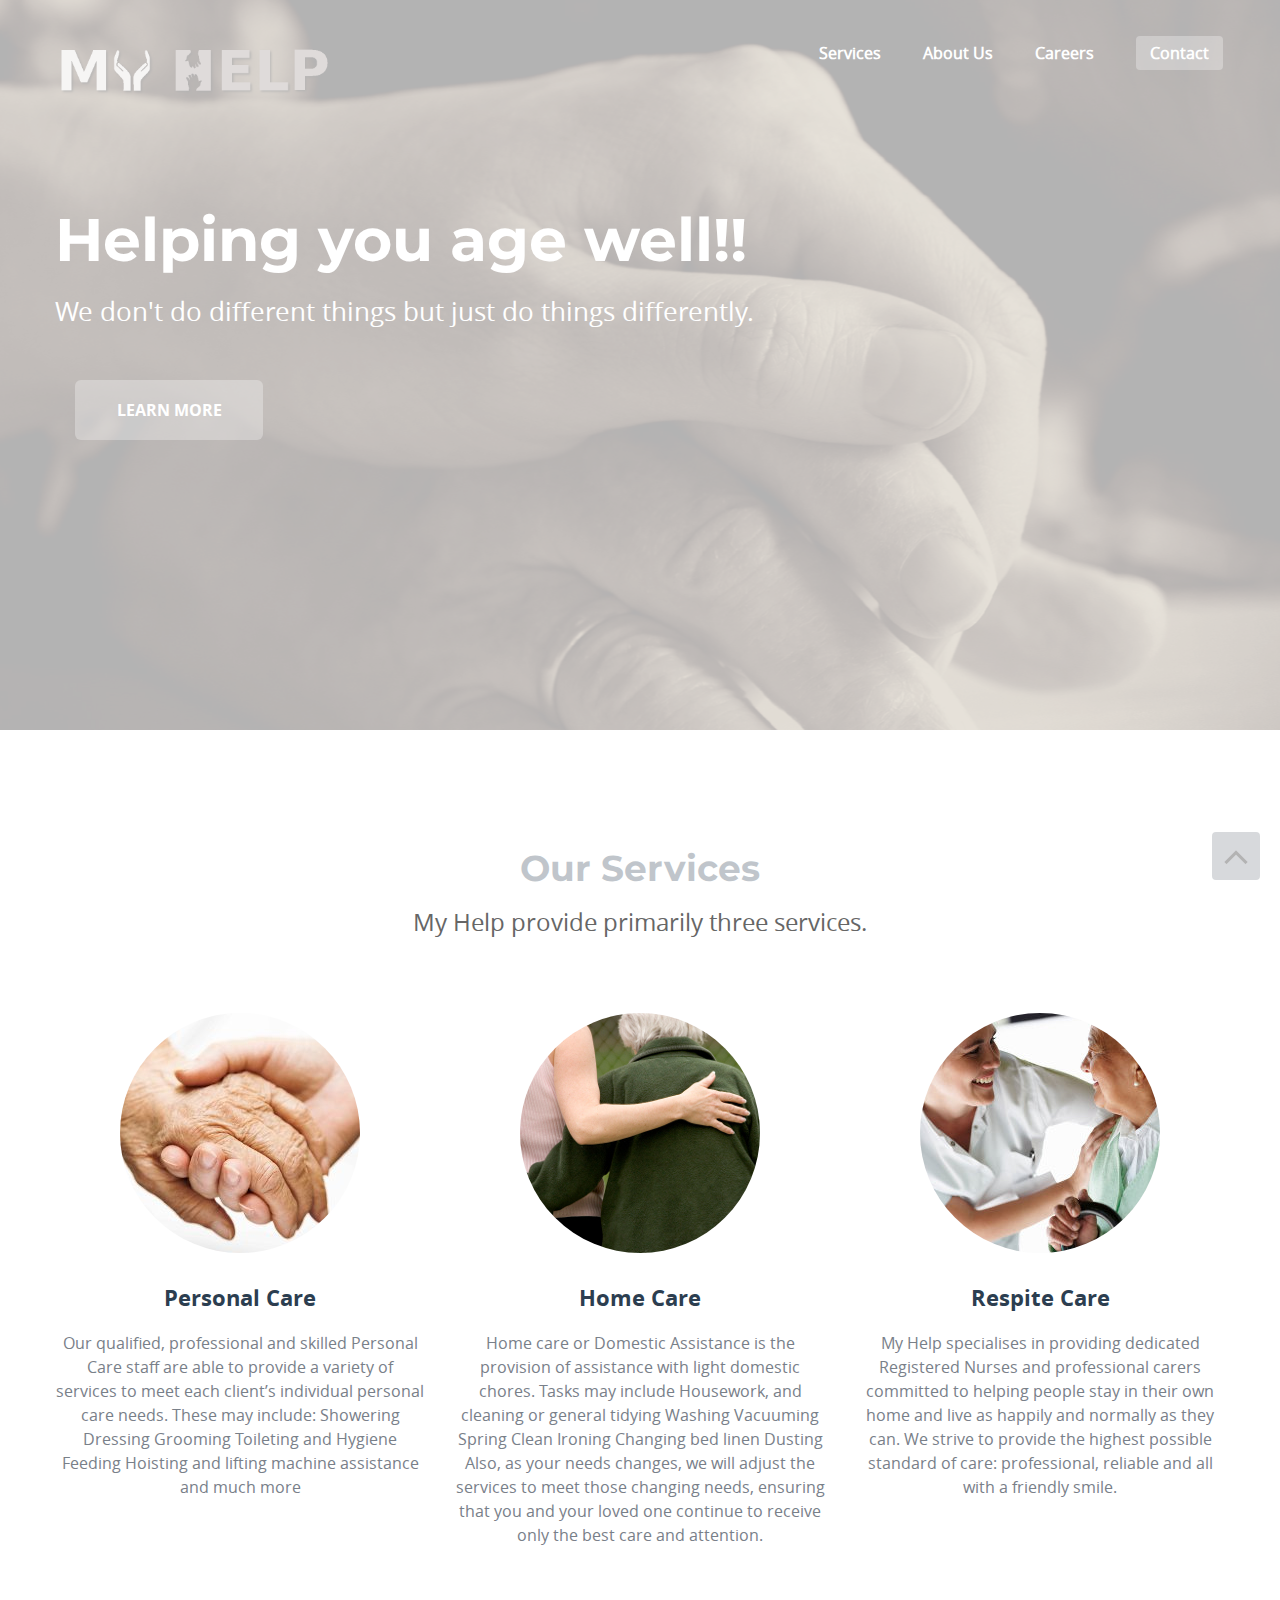
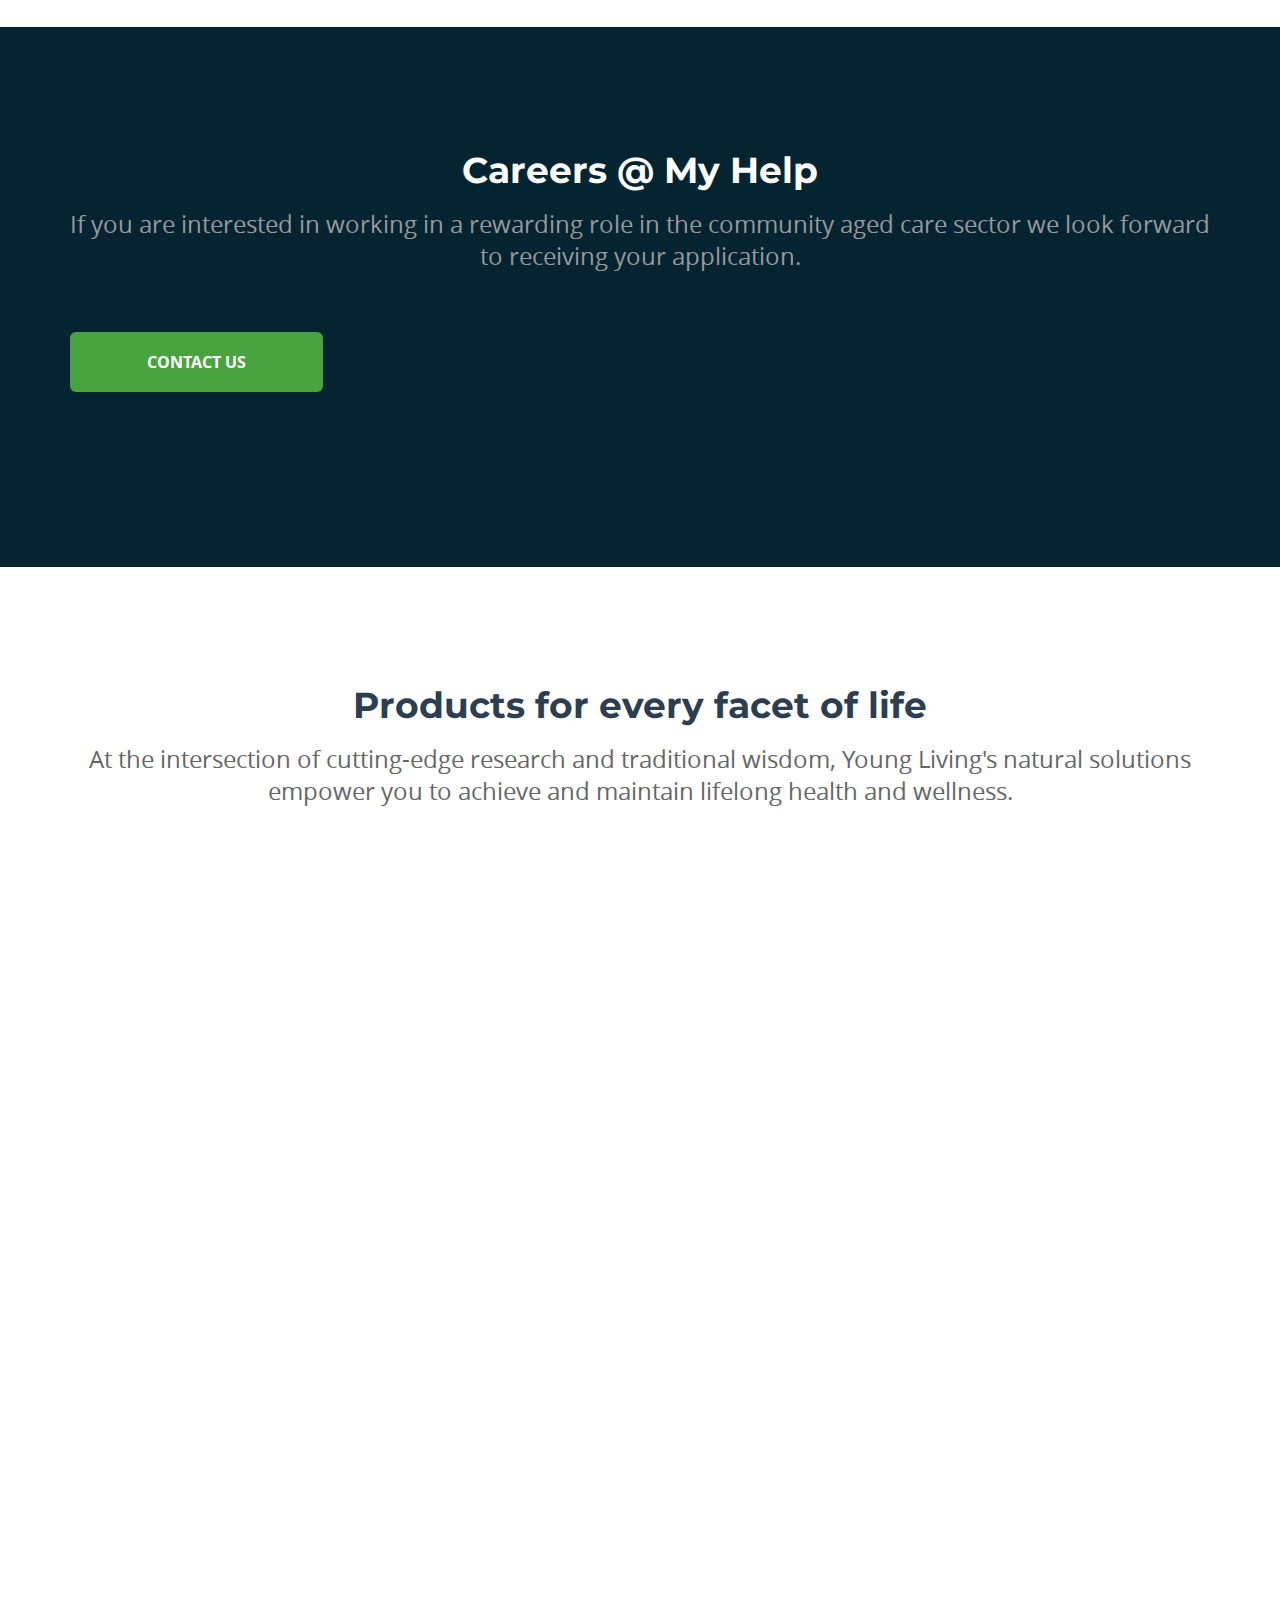
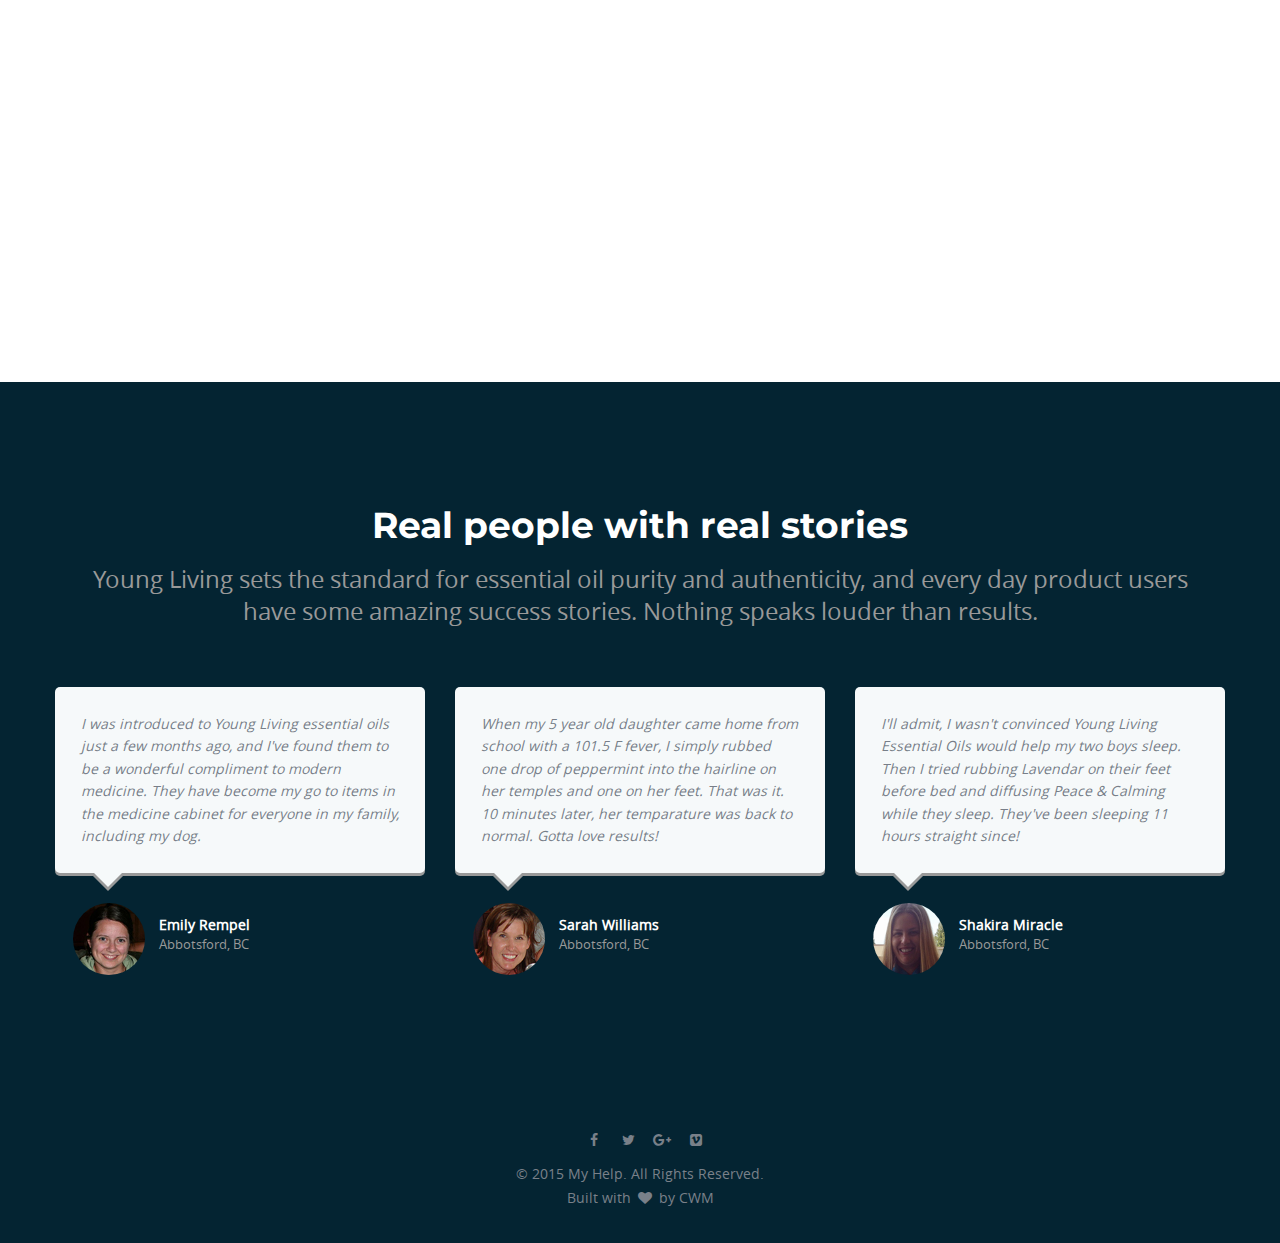
<file: index.html>
<!DOCTYPE html>
<!--[if IE 7 ]><body class="ie ie7"><![endif]-->
<!--[if IE 8 ]><body class="ie ie8"><![endif]-->
<!--[if IE 9 ]><body class="ie ie9"><![endif]-->
<html class='no-js' lang="en">
<head>
	<meta charset="utf-8">
	<meta name="viewport" content="width=device-width, height=device-height, initial-scale=1.0, user-scalable=no, maximum-scale=1.0">
	<title>My Help - Website by CWM</title>
	<meta content="" name="keywords">
	<meta content="" name="description">

	<link type="image/x-icon" href="img/favicon.png" rel="shortcut icon">
	<link rel="stylesheet" href="http://netdna.bootstrapcdn.com/bootstrap/3.1.1/css/bootstrap.min.css">
	<link href="http://netdna.bootstrapcdn.com/font-awesome/4.1.0/css/font-awesome.min.css" rel="stylesheet">
	<link rel="stylesheet" href="css/main.css">
	<link rel="stylesheet" href="css/responsive.css">

	<!-- Google Fonts -->
	<link href='http://fonts.googleapis.com/css?family=Montserrat:400,700' rel='stylesheet' type='text/css'>


</head>
<body>
	<!--===========================-->
	<!--==========Header===========-->
	<div id="preloader">
		<div id="status">
			<div class="spinner">
<i class="fa fa-refresh fa-spin fa-5x"></i>
<!--
				<div class="bounce1"></div>
				<div class="bounce2"></div>
				<div class="bounce3"></div>
-->
			</div>
		</div>
	</div>

	<div class="main-holder">
		<header class='main-wrapper header'>
			<div class="container apex">
				<div class="row">

					<nav class="navbar header-navbar" role="navigation">
						<!-- Brand and toggle get grouped for better mobile display -->
						<div class="navbar-header">
							<div class="logo navbar-brand">
								<a href="index.html">
									<img class="navbar-brand" src="img/logo.png" height="80px">
								</a>
							</div>
							<!--<button class='toggle-slide-left visible-xs collapsed navbar-toggle' type="button" data-toggle="collapse" data-target="#bs-example-navbar-collapse-1"><i class="fa fa-bars"></i></button>-->
						</div>

						<!-- Collect the nav links, forms, and other content for toggling -->
						<div class="collapse navbar-collapse" id="bs-example-navbar-collapse-1">
							<div class="navbar-right">
								<nav class='nav-menu navbar-left main-nav trig-mob slide-menu-left'>
									<ul class='list-unstyled'>
										<li><a href="index.html#" data-scroll="services">Services</a></li>
										<li><a href="index.html#" data-scroll="aboutus">About Us</a></li>
										<!--<li><a href="#" data-scroll="opportunity">Opportunity</a></li>-->
										<li><a href="index.html#" data-scroll="careers">Careers</a></li>
										<li><a class="contact" data-toggle="modal" role="button" href="index.html#myModal">Contact</a>
										</ul>
									</nav>
</div>
</div><!-- /.navbar-collapse -->
</nav>
</div>
</div>
</header>


<!--===========================-->
<!--==========Content==========-->
<div class='main-wrapper content'>
	<section class="relative big-slider">
		<div id="form_slider" class='big-bxslider row' data-anchor="form_slider">
			<ul class="form-bxslider xSlider list-unstyled">
				<li class='firstslide'>
					<div class="container relative body-slide">
						<div class="list-forstart">
							<h2 class='h-Bold'>Helping you age well!!</h2>
							<p class='desc'>
We don't do different things but just do things differently.
							</p>
						</div>
						<div class="clearfix"></div>
						<div class="dv2 ver2">
							<a href="index.html#" data-scroll="services" class='btn submit a-trig glam-btn'>Learn More</a>
						</div>
					</div>
				</li>
			</ul>
		</div>
	</section>
<!--
	<section class='dark-blue'>
		<div class="container make-row">
			<div class="row">
				<div class="col-md-3 col-sm-6 make-md" style="margin-bottom: 46px;">
					<h4 class='division-h' id=''>Next Info Session</h4>
					<span style="color: #798089; font-size: 16px;">Hosted by Robyn</span>
				</div>

				<ul class='list-unstyled seminars'>
					<li id='' class='col-md-3 col-sm-6'>
						<div class="wr-item">
							<i class="fa fa-calendar"></i>
							<div class="media">
								<h4 class='division-h'>Date</h4>
								<span>Jan. 17, 2015</span>
							</div>
						</div>
					</li>
					<li id='' class='col-md-3 col-sm-6'>
						<div class="wr-item">
							<i class="fa fa-clock-o"></i>
							<div class="media">
								<h4 class='division-h'>Time</h4>
								<span>7:00 - 9:00 pm </span>
							</div>
						</div>
					</li>
					<li id='' class='col-md-3 col-sm-6'>
						<div class="wr-item">
							<i class="fa fa-map-marker"></i>
							<div class="media">
								<h4 class='division-h'>Location</h4>
								<span>Abbotsford, BC</span>
							</div>
						</div>
					</li>
				</ul>
			</div>
		</div>
	</section>
-->
	<section class="padding-multi-column" data-anchor="services">
		<div class="container text-center make-row">
			<h2 class='text-center xxh-Bold'>Our Services</h2>
			<h3 class='text-center' style="margin-bottom: 40px; line-height: 32px;">My Help provide primarily three services.</h3>
			<div class="spacer1"></div>
			<div class="row services" id='services'>
				<div class="col-md-4 col-xs-12 hov1">
					<img src="img/discover-natural.jpg" style="border-radius: 50%; margin-bottom: 30px;">
					<h4 class='xxsmall-h transition-h'>Personal Care</h4>
					<div class="full-text">
Our qualified, professional and skilled Personal Care staff are able to provide a variety of services to meet each client’s individual personal care needs.

These may include:

    Showering
    Dressing
    Grooming
    Toileting and Hygiene
    Feeding
    Hoisting and lifting machine assistance and much more

					</div>
				</div>

				<div class="col-md-4 col-xs-12 hov2">
					<img src="img/discover-powerful.jpg" style="border-radius: 50%; margin-bottom: 30px;">
					<h4 class='xxsmall-h transition-h'>Home Care</h4>
					<div class="full-text">
Home care or Domestic Assistance is the provision of assistance with light domestic chores. Tasks may include

    Housework, and cleaning or general tidying
    Washing
    Vacuuming
    Spring Clean
    Ironing
    Changing bed linen
    Dusting

Also, as your needs changes, we will adjust the services to meet those changing needs, ensuring that you and your loved one continue to receive only the best care and attention. 
				</div>
				</div>

				<div class="col-md-4 col-xs-12 hov3">
					<img src="img/discover-sef.jpg" style="border-radius: 50%; margin-bottom: 30px;">
					<h4 class='xxsmall-h transition-h'>Respite Care</h4>
					<div class="full-text">
My Help specialises in providing dedicated Registered Nurses and professional carers committed to helping people stay in their own home and live as happily and normally as they can. We strive to provide the highest possible standard of care: professional, reliable and all with a friendly smile.
					</div>
				</div>
			</div>
		</div>
	</section>

	<section class="dark-blue padding-single-column text-center" data-anchor="careers">
		<div class="container text-center make-row">
			<h2 class='xxh-Bold-white'>Careers @ My Help</h2>
			<h3>If you are interested in working in a rewarding role in the community aged care sector we look forward to receiving your application.</h3>
							<a href="index.html#myModalform" data-toggle="modal" role="button" class='btn submit no-mar dark-green-btn a-trig'>Contact Us</a>
<!--			<h4>Learn how in 3 minutes. Watch the video.</h4>
			<div class="spacer1"></div>
			<div class="col-md-12 media-wr">
				<div style="margin: 0 auto; text-align: center;">
					<figure class='media-news'>
						<iframe src="http://www.youtube.com/embed/W7qWa52k-nE"
   width="560" height="315" frameborder="0" allowfullscreen></iframe>
						</a>
					</figure>
				</div>
			</div>
		</div>
-->
	</section>

	<section class="" data-anchor="aboutus" style="padding: 120px 0 40px;">
		<div class="container text-center make-row">
			<h2 class='xxh-Bold'>Products for every facet of life</h2>
			<h3 style="margin-bottom: 40px; line-height: 32px;">At the intersection of cutting-edge research and traditional wisdom, Young Living's natural solutions empower you to achieve and maintain lifelong health and wellness.</h3>
			<div class="spacer1"></div>
			<div class="row aboutus">
				<div class="col-md-6 col-md-12 animIt14 hov1" style="margin-bottom: 80px;">
					<img src="img/products-home.jpg" style="border-radius: 4px; margin-bottom: 30px;">
					<h4 class='xxsmall-h transition-h'>Essential Oils in the Home</h4>
					<div class="full-text">
						From cooking and cleaning to pet care and home remedies, essential oils provide many alternatives to harsh chemical aboutus, so you can create the healthy, all-natural environment your family deserves.
					</div>
				</div>
				<div class="col-md-6 col-md-12 animIt14 hov1" style="margin-bottom: 80px;">
					<img src="img/products-wellness.jpg" style="border-radius: 4px; margin-bottom: 30px;">
					<h4 class='xxsmall-h transition-h'>Essential Oils for Wellness</h4>
					<div class="full-text">
						Whether you want to boost your energy, supplement your diet, or manage your weight, essential oil-infused multivitamins and nutrition solutions empower you to meet your wellness goals the natural way.
					</div>
				</div>
				<div class="col-md-6 col-md-12 animIt14 hov1" style="margin-bottom: 80px;">
					<img src="img/products-beauty.jpg" style="border-radius: 4px; margin-bottom: 30px;">
					<h4 class='xxsmall-h transition-h'>Essential Oils for Beauty</h4>
					<div class="full-text">
						Use skincare, bath, and body aboutus that are infused with natural essential oils instead of harmful chemicals. Allow your natural beauty to radiate while benefiting from the wonderful properties of natural herbs.
					</div>
				</div>
				<div class="col-md-6 col-md-12 animIt14 hov1" style="margin-bottom: 80px;">
					<img src="img/products-balance.jpg" style="border-radius: 4px; margin-bottom: 30px;">
					<h4 class='xxsmall-h transition-h'>Essential Oils for Balance</h4>
					<div class="full-text">
						From mental health and emotional wellness to stress relief and sleep solutions, essential oils easily incorporate into your daily routine to help you find life balance and inner serenity.
					</div>
				</div>
			</div>
		</div>
	</section>

	<section class="dark-blue padding-multi-column">
		<div class="container text-center make-row">
				<h2 class='xxh-Bold-white'>Real people with real stories</h2>
				<h3>Young Living sets the standard for essential oil purity and authenticity, and every day product users have some amazing success stories. Nothing speaks louder than results.</h3>
			<div class="row testimonials">
				<div class="col-md-4 col-xs-12 hov1">
					<blockquote class="quote-text">I was introduced to Young Living essential oils just a few months ago, and I've found them to be a wonderful compliment to modern medicine. They have become my go to items in the medicine cabinet for everyone in my family, including my dog.</blockquote>
					<img class="quote-author-pic" src="img/emily-testimonial.jpg">
					<p class="quote-author"><strong>Emily Rempel</strong> Abbotsford, BC</p>
				</div>
				<div class="col-md-4 col-xs-12 hov1">
					<blockquote class="quote-text">When my 5 year old daughter came home from school with a 101.5 F fever, I simply rubbed one drop of peppermint into the hairline on her temples and one on her feet. That was it. 10 minutes later, her temparature was back to normal. Gotta love results!</blockquote>
					<img class="quote-author-pic" src="img/sarah-testimonial.jpg">
					<p class="quote-author"><strong>Sarah Williams</strong> Abbotsford, BC</p>
				</div>
				<div class="col-md-4 col-xs-12 hov1">
					<blockquote class="quote-text">I'll admit, I wasn't convinced Young Living Essential Oils would help my two boys sleep. Then I tried rubbing Lavendar on their feet before bed and diffusing Peace &amp; Calming while they sleep. They've been sleeping 11 hours straight since!</blockquote>
					<img class="quote-author-pic" src="img/shakira-testimonial.jpg">
					<p class="quote-author"><strong>Shakira Miracle</strong> Abbotsford, BC</p>
				</div>
			</div>
		</div>
	</section>
<!--
<section class="padding-multi-column" id='team' data-anchor="team">
			<div class="container text-center make-row">
				<h2 class='xxh-Bold'>Meet the My Help Team</h2>
				<h3 class='text-center' style="margin-bottom: 40px; line-height: 32px;">We all started with pure curiousity. And as we continue to use essential oils daily, we love and share them with passion - knowing that everyone can benefit from these natural aboutus.</h3>
				<div class="spacer1"></div>
					<div class="row team" id='team'>
						<div class="col-md-3 col-xs-12 hov1">
							<img src="img/robyn-team.jpg" style="border-radius: 50%; margin-bottom: 30px;">
							<h4 class='xxsmall-h transition-h'>Robyn Farley</h4>
							<p class="full-text">I’m a God-fearing, scrapbooking, sport loving wife and mother of 2. An introvert but I love being around people. My favourite essential oils are DiGize, Wintergreen and Endoflex.</p>
							<a href="cdn-cgi/l/email-protection.html#b7c5d8d5ced9f7dfd2d6dbded9d0d3c5d8c7c499d4d6"><i class="fa fa-envelope"></i></a>
							<a href="https://facebook.com/cwmRobyn" target="_blank"><i class="fa fa-facebook-square"></i></a>
							<a href="http://cwm.ca/ca.linkedin.com/pub/robyn-farley/11/a25/aa3" target="_blank"><i class="fa fa-linkedin-square"></i></a>
							<a href="https://plus.google.co/u/0/11772927952227076891/posts" target="_blank"><i class="fa fa-google-plus-square"></i></a>
							<a href="http://pinterest.co/rynfarley/young-living-essential-oils/" target="_blank"><i class="fa fa-pinterest"></i></a>
						</div>
						<div class="col-md-3 col-xs-12 hov1">
							<img src="img/shelley-team.jpg" style="border-radius: 50%; margin-bottom: 30px;">
							<h4 class='xxsmall-h transition-h'>Shelley Playdon</h4>
							<p class="full-text">I'm a wife and stay-at-home mom with 3 wonderful children. I love crafting, scrapbooking, baking and hosting holiday events. My favorite essential oils are Peace &amp; Calming, Lavender and Stress Away.</p>
							<a href="cdn-cgi/l/email-protection.html#8af9e2efe6e6eff3cae2efebe6e3e4edeef8e5faf9a4e9eb"><i class="fa fa-envelope"></i></a>
							<a href="https://facebook.co/pages/cwmhelley" target="_blank"><i class="fa fa-facebook-square"></i></a>
							<a href="http://pinterest.co/selze/young-ssential-oils/" target="_blank"><i class="fa fa-pinterest"></i></a>
						</div>
						<div class="col-md-3 col-xs-12 hov1">
							<img src="img/pam-team.jpg" style="border-radius: 50%; margin-bottom: 30px;">
							<h4 class='xxsmall-h transition-h'>Pam Lauzon</h4>
							<p class="full-text">I'm a nerd mom who loves Lord of the Rings, Harry Potter and Star Trek. I like to read, write, craft and hangout with family. My favourite essential oils are Peppermint, Purification and Thieves.</p>
							<a href="cdn-cgi/l/email-protection.html#adfdccc0ccc3c9e7cccec6c4c8f4e1eddec5ccda83cecc"><i class="fa fa-envelope"></i></a>
							<a href="https://facebook.co/amandackieYLEO" target="_blank"><i class="fa fa-facebook-square"></i></a>
						</div>
						<div class="col-md-3 col-xs-12 hov1">
							<img src="img/jackie-team.jpg" style="border-radius: 50%; margin-bottom: 30px;">
							<h4 class='xxsmall-h transition-h'>Jackie Stewart</h4>
							<p class="full-text">I'm a busy mom of 3 young high energy kids. The more I use Young Living Essential Oils and wellness aboutus, the more I love them! My favourite essential oils are Lavendar, Lemon and Thieves.</p>
							<a href="cdn-cgi/l/email-protection.html#1646777b7778725c77757d7f734f5a56657e7761387577"><i class="fa fa-envelope"></i></a>
							<a href="https://facebook.co/amandackieYLEO" target="_blank"><i class="fa fa-facebook-square"></i></a>
						</div>
					</div>
					<div class="clearfix"></div>
					<div class="spacer1"></div>
					<h2>Get started with Young Living Essential Oils today!</h2>
					<div class="dv3">
					<a href="https://www.oungiving.om/signup/?sponsorid=1488153&enrollerid=1488153" target="_blank" class='btn submit dark-green-btn a-trig'>Join The Team</a>
					</div>
			</div>
		</section>
-->
		<!--===========================-->
		<!--=========Footer============-->
		<footer class='main-wrapper footer'>
			<div class="container">
			</div>
			<div class="container bottom">
				<div class="clearifx"></div>
				<span class="copyright">
<ul class='social-transform unstyled'>
<li><a href='#' target='blank' class='front'><div class="fa fa-facebook"></div></a></li>
<li><a href='#' target='blank' class='front'><i class="fa fa-twitter"></i></a></li>
<li><a href='#' target='blank' class='front'><i class="fa fa-google-plus"></i></a></li>
<li><a href='#' target='blank' class='front'><i class='fa fa-vimeo-square'></i></a></li>
</ul>
<br>
					&copy; 2015 My Help. All Rights Reserved.<br>Built with <i class="fa fa-heart" style="margin: 0 3px;"></i> by <a href="http://cheapestwebsitesmelbourne.com.au">CWM</a>
				</span>
				<div class="container-fluid responsive-switcher hidden-md hidden-lg">
					<i class="fa fa-mobile"></i>
					Mobile version: Enabled
				</div>
			</div>
		</footer>

		<!-- Top -->
		<div id="back-top-wrapper" class="visible-lg">
			<p id="back-top" class='bounceOut'>
				<a href="index.html#top">
					<span></span>
				</a>
			</p>
		</div>


		<!-- Modal -->
		<div id="myModal" class="modal fade" tabindex="-1" aria-hidden="true">
			<div class="modal-wr">
				<button type="button" class="close" data-dismiss="modal" aria-hidden="true"></button>

				<form id='contact' action="http://cwm.ca/request-form.php" method="post" accept-charset="utf-8" role="form">
					<input type="hidden" name='resultCaptcha' value=''>
					<div class='control-group'>
						<input type="text" name='name' value='' placeholder='Name' data-required>
					</div>
					<div class='control-group'>
						<input type="text" name='email' value='' placeholder='Email address' data-required class='insert-attr'>
					<div class='control-group'>
						<input type="text" name="phone" value="" placeholder='Phone Number' data-required data-pattern="^[0-9]+$">
					</div>
					</div>
					<div class='control-group'>
						<textarea name='message' cols="30" rows="10" maxlength="300" placeholder='Enter your message here...' data-required></textarea>
					</div>
					<button type="submit" value="Submit" class='btn submit dark-green-btn' name="submit">Send</button>
				</form>
			</div>
		</div>

		<!-- Modal -->
		<div id="myModalform" class="modal fade" tabindex="-2" role="dialog" aria-hidden="true">
			<div class="modal-wr more-size">
				<h2 class='medium-h text-center'>Want help?</h2>
				<h3 class='xsmall-h text-center'>Simply fill out the form below and we'll be in touch!</h3>
				<form class='reg-now-visible' id='formIndex' action="http://cwm.ca/contact-form.php" method="post" accept-charset="utf-8" role="form">
					<div class='control-group'>
						<input type="text" name="name" value="" placeholder='Name' data-required>
					</div>
					<div class='control-group'>
						<input type="text" name="email" value="" placeholder='Email Address' data-required class='insert-attr'>
					</div>
					<div class='control-group'>
						<input type="text" name="phone" value="" placeholder='Phone Number' data-required data-pattern="^[0-9]+$">
					</div>
					<div class='control-group'>
						<input type="text" name="city" value="" placeholder='What city do you live in?' data-required>
					</div>

					<button type="submit" value="Send Request" class='btn submit dark-green-btn' name="submit">Send</button>
				</form>
			</div>
		</div>


		</div>
		<div class="mask"></div>
		<script src="js/libs/jquery-1.10.1.min.js"></script>
		<script src="http://netdna.bootstrapcdn.com/bootstrap/3.1.1/js/bootstrap.min.js"></script>
		<script src="js/cross/modernizr.js"></script>
		<script src="js/jquery.bxslider.min.js"></script>
		<script src="js/jquery.customSelect.js"></script>
		<script src="js/jquery.validate.min.js"></script>
		<script src="js/jquery.colorbox-min.js"></script>
		<script src="js/jquery.waypoints.min.js"></script>
		<script src="js/jquery.parallax-1.1.3.js"></script>
		<script src="js/custom.js"></script>
		<!-- file loader -->
		<script src="js/loader.js"></script>

		<!-- Google Analytics Script -->
		<script>
  			(function(i,s,o,g,r,a,m){i['GoogleAnalyticsObject']=r;i[r]=i[r]||function(){
  			(i[r].q=i[r].q||[]).push(arguments)},i[r].l=1*new Date();a=s.createElement(o),
  			m=s.getElementsByTagName(o)[0];a.async=1;a.src=g;m.parentNode.insertBefore(a,m)
  			})(window,document,'script','//www.google-analytics.com/analytics.js','ga');

  			ga('create', 'UA-57216007-1', 'auto');
  			ga('send', 'pageview');

		</script>

	<script type="text/javascript">
/* <![CDATA[ */
(function(){try{var s,a,i,j,r,c,l=document.getElementsByTagName("a"),t=document.createElement("textarea");for(i=0;l.length-i;i++){try{a=l[i].getAttribute("href");if(a&&a.indexOf("/cdn-cgi/l/email-protection") > -1  && (a.length > 28)){s='';j=27+ 1 + a.indexOf("/cdn-cgi/l/email-protection");if (a.length > j) {r=parseInt(a.substr(j,2),16);for(j+=2;a.length>j&&a.substr(j,1)!='X';j+=2){c=parseInt(a.substr(j,2),16)^r;s+=String.fromCharCode(c);}j+=1;s+=a.substr(j,a.length-j);}t.innerHTML=s.replace(/</g,"&lt;").replace(/>/g,"&gt;");l[i].setAttribute("href","mailto:"+t.value);}}catch(e){}}}catch(e){}})();
/* ]]> */
</script>
</body>
	</html>
</file>
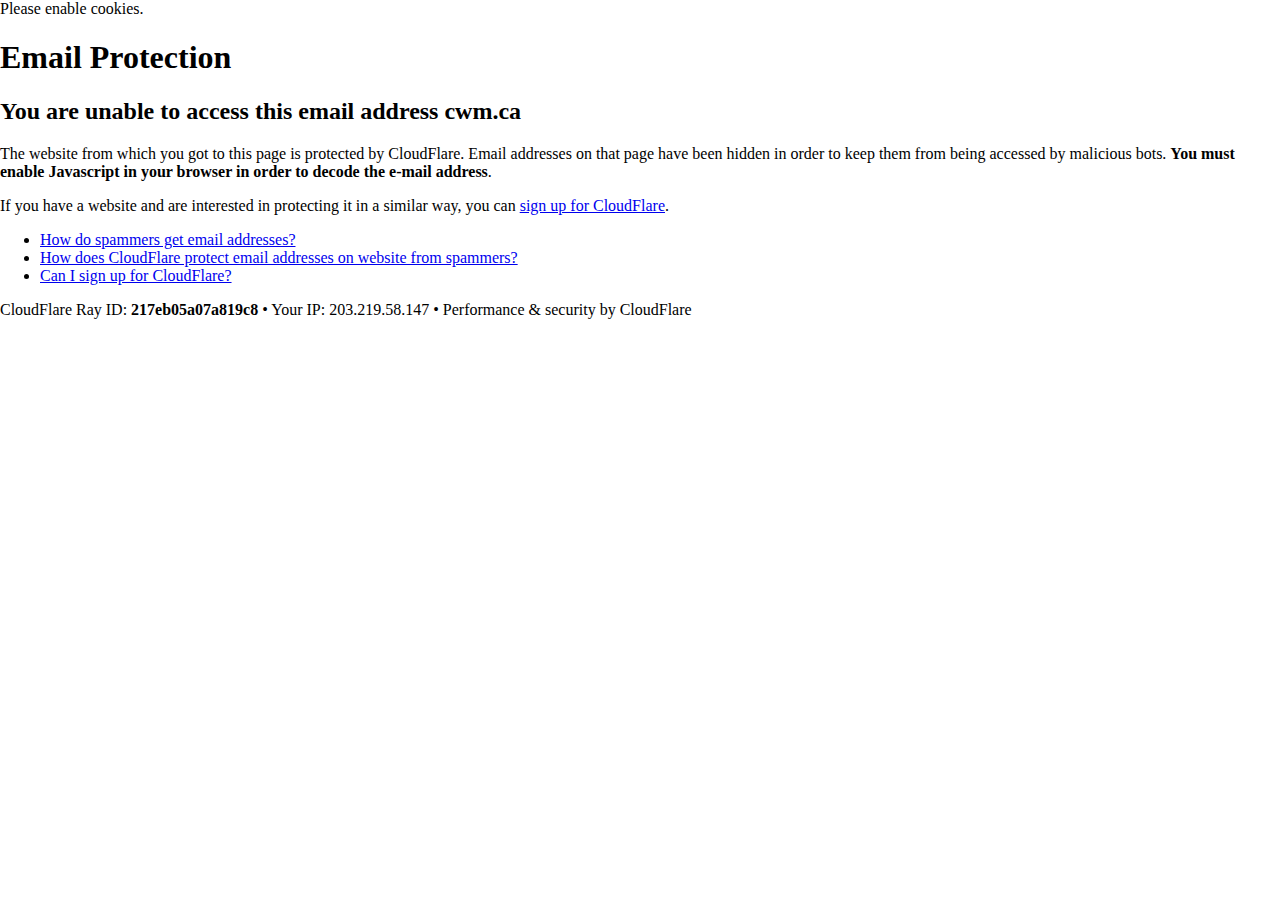
<file: cdn-cgi/l/email-protection.html>
<!DOCTYPE html>
<!--[if lt IE 7]> <html class="no-js ie6 oldie" lang="en-US"> <![endif]-->
<!--[if IE 7]>    <html class="no-js ie7 oldie" lang="en-US"> <![endif]-->
<!--[if IE 8]>    <html class="no-js ie8 oldie" lang="en-US"> <![endif]-->
<!--[if gt IE 8]><!--> <html class="no-js" lang="en-US"> <!--<![endif]-->
<head>
<title>Email Protection | CloudFlare</title>
<meta charset="UTF-8" />
<meta http-equiv="Content-Type" content="text/html; charset=UTF-8" />
<meta http-equiv="X-UA-Compatible" content="IE=Edge,chrome=1" />
<meta name="robots" content="noindex, nofollow" />
<meta name="viewport" content="width=device-width,initial-scale=1,maximum-scale=1" />
<link rel="stylesheet" id="cf_styles-css" href="http://cwm.ca/cdn-cgi/styles/cf.errors.css" type="text/css" media="screen,projection" />
<!--[if lt IE 9]><link rel="stylesheet" id='cf_styles-ie-css' href="/cdn-cgi/styles/cf.errors.ie.css" type="text/css" media="screen,projection" /><![endif]-->
<style type="text/css">body{margin:0;padding:0}</style>
<!--[if lte IE 9]><script type="text/javascript" src="/cdn-cgi/scripts/jquery.min.js"></script><![endif]-->
<!--[if gte IE 10]><!--><script type="text/javascript" src="http://cwm.ca/cdn-cgi/scripts/zepto.min.js"></script><!--<![endif]-->
<script type="text/javascript" src="http://cwm.ca/cdn-cgi/scripts/cf.common.js"></script>

</head>
<body>
  <div id="cf-wrapper">
    <div class="cf-alert cf-alert-error cf-cookie-error" id="cookie-alert" data-translate="enable_cookies">Please enable cookies.</div>
    <div id="cf-error-details" class="cf-error-details-wrapper">
      <div class="cf-wrapper cf-header cf-error-overview">
        <h1 data-translate="block_headline">Email Protection</h1>
        <h2 class="cf-subheadline"><span data-translate="unable_to_access">You are unable to access this email address</span> cwm.ca</h2>
      </div><!-- /.header -->

      <div class="cf-section cf-wrapper">
        <div class="cf-columns two">
          <div class="cf-column">
            <p>The website from which you got to this page is protected by CloudFlare. Email addresses on that page have been hidden in order to keep them from being accessed by malicious bots. <strong>You must enable Javascript in your browser in order to decode the e-mail address</strong>.</p>
            <p>If you have a website and are interested in protecting it in a similar way, you can <a href="https://www.cloudflare.com/sign-up?utm_source=email_protection">sign up for CloudFlare</a>.</p>
          </div>

          <div class="cf-column">
            <div class="grid_4">
              <div class="rail">
                  <div class="panel">
                      <ul class="nobullets">
                        <li><a class="modal-link-faq" href="email-protection.html#" onClick="cloudFlare.faq('en_US', ['HowHarvest']);return false;">How do spammers get email addresses?</a></li>
                        <li><a class="modal-link-faq" href="email-protection.html#" onClick="cloudFlare.faq('en_US', ['HowEmailProtect']);return false;">How does CloudFlare protect email addresses on website from spammers?</a></li>
                        <li><a class="modal-link-faq" href="email-protection.html#" onClick="cloudFlare.faq('en_US', ['CanISignUpEmailProtect']);return false;">Can I sign up for CloudFlare?</a></li>
                    </ul>
                </div>
              </div>
            </div>
          </div>
        </div>
      </div><!-- /.section -->

      <div class="cf-error-footer cf-wrapper">
  <p>
    <span class="cf-footer-item">CloudFlare Ray ID: <strong>217eb05a07a819c8</strong></span>
    <span class="cf-footer-separator">&bull;</span>
    <span class="cf-footer-item"><span data-translate="your_ip">Your IP</span>: 203.219.58.147</span>
    <span class="cf-footer-separator">&bull;</span>
    <span class="cf-footer-item"><span data-translate="performance_security_by">Performance &amp; security by</span> <a data-orig-proto="https" data-orig-ref="www.cloudflare.com/5xx-error-landing?utm_source=error_footer" id="brand_link" target="_blank">CloudFlare</a></span>
    
  </p>
</div><!-- /.error-footer -->


    </div><!-- /#cf-error-details -->
  </div><!-- /#cf-wrapper -->

  <script type="text/javascript">
  window._cf_translation = {};
  
  
</script>

</body>
</html>
</file>
<file: css/main.css>
/****************************/
/*FONTS_FAMILY*/
/****************************/




/*open-sans
----------------------------------------*/

@font-face {
  font-family: 'OpenSans_Regular';
  src: url('http://cwm.ca/fonts/opensans-regular-webfont.eot');
  src: url('../fonts/opensans-regular-webfont.eot') format('embedded-opentype'),
       url('../fonts/opensans-regular-webfont.woff') format('woff'),
       url('../fonts/opensans-regular-webfont.ttf') format('truetype'),
       url('../fonts/opensans-regular-webfont.svg') format('svg');
  font-weight: normal;
  font-style: normal;
}

@font-face {
  font-family: 'OpenSans_Light';
  src: url('http://cwm.ca/fonts/opensans-light-webfont.eot');
  src: url('../fonts/opensans-light-webfont.eot') format('embedded-opentype'),
       url('../fonts/opensans-light-webfont.woff') format('woff'),
       url('../fonts/opensans-light-webfont.ttf') format('truetype'),
       url('../fonts/opensans-light-webfont.svg') format('svg');
  font-weight: normal;
  font-style: normal;
}

@font-face {
  font-family: 'OpenSans_Bold';
  src: url('http://cwm.ca/fonts/opensans-bold-webfont.eot');
  src: url('../fonts/opensans-bold-webfont.eot') format('embedded-opentype'),
       url('../fonts/opensans-bold-webfont.woff') format('woff'),
       url('../fonts/opensans-bold-webfont.ttf') format('truetype'),
       url('../fonts/opensans-bold-webfont.svg') format('svg');
  font-weight: normal;
  font-style: normal;
}


html {
	overflow-x: hidden;
}
body {
	font: 16px/24px 'OpenSans_Regular', Arial, sans-serif;
	-webkit-font-smoothing: antialiased;
	color: #666;
	background-color: #fff;
	position: relative;
	left: 0;
	-webkit-transition: all .3s ease;
	-o-transition: all .3s ease;
	transition: all .3s ease;
}

.main-holder {
	overflow: hidden;
}


img {
	max-width: 100%;
	height: auto;
}


.main-holder {
	overflow: hidden;
}
/*================================================*/
/*==============>-Block--classes-<================*/
a {
	color: #000;
	text-decoration: none;
	-webkit-transition: color .25s;
	-moz-transition: color .25s;
	transition: color .25s;
}
a:hover {
	color: #EC1C24;
	text-decoration: none;
}
a:focus {
	color: #EC1C24;
	text-decoration: none;
}
.small_font {
	font-size: 12px;
}
.largeh-Bold-white {
	color: #fff;
	font: 100px/88px 'Montserrat', sans-serif;
	font-weight: 700;
	margin: 123px 0 37px;
}
.xxh-Bold-white {
	color: #fff;
	font: 36px/36px 'Montserrat', sans-serif;
	font-weight: 700;
	margin: 5px;
}
.large-h {
	color: #000;
	display: block;
	font: 56px/30px 'Montserrat', sans-serif;
	margin: 0 0 60px;
}
.h-Bold {
	color: #fff;
	font: 60px/46px 'Montserrat', sans-serif;
	font-weight: 700;
	margin: 0 0 30px;
}
.xh-Bold {
	color: #fff;
	font: 36px/40px 'Montserrat', sans-serif;
	font-weight: 700;
	margin: 0 0 20px;
}
.xxh-Bold {
	color: #2C3E50;
	font: 36px/36px 'Montserrat', sans-serif;
	font-weight: 700;
	margin: 0 0 18px;
}
.medium-h {
	color: #fff;
	font: 24px/25px 'Montserrat', sans-serif;
	margin: 0;
	text-transform: uppercase;
}
.xmedium-h {
	color: #2C3E50;
	font: 16px/15px 'OpenSans_Regular',Arial,Helvetica,sans-serif;
	margin: 0 0 93px;
}
.xxmedium-h {
	color: #999;
	font: 16px/15px 'OpenSans_Regular',Arial,Helvetica,sans-serif;
	margin: 0 0 35px;
}
.xxxmedium-h {
	color: #CECECD;
	font: 18px/30px 'OpenSans_Regular',Arial,Helvetica,sans-serif;
	margin: 0;
}
.xsmall-h {
	color: #fff;
	font: 14px/32px Arial,Helvetica,sans-serif;
	margin: 0;
}
.xxsmall-h {
	color: #2C3E50;
	font: 22px/30px 'OpenSans_Bold',Arial,Helvetica,sans-serif;
	margin: 0 0 18px;
}
.division-h {
	color: #fff;
	font: 20px/24px 'OpenSans_Bold',Arial,Helvetica,sans-serif;
	margin: 0 0 5px;
}
.slide-title {
	color: #fff;
	font: 36px/40px 'OpenSans_Bold',Arial,Helvetica,sans-serif;
	margin: 0 0 27px;
}
.modal h2 {
	color: #042432;
	margin-bottom: 10px;
	font-size: 22px;
}
.modal h3 {
	color: #042432;
}



button {
	-moz-user-select: none;
}
input[type="button"] {
	-moz-user-select: none;
}
input:-moz-placeholder,
textarea:-moz-placeholder {
	color: #999;
	opacity: 1;
}
input:focus {
	outline: medium none;
}
img {
	image-rendering: optimizespeed;
}
*:after, *:before {
	-moz-box-sizing: border-box;
	border: 0 none;
	margin: 0;
}


/*====================>-Header-<===================*/

#preloader {
	background-color: #fff;
	bottom: 0;
	height: 100%;
	left: 0;
	position: fixed;
	right: 0;
	top: 0;
	width: 100%;
	z-index: 9999;
}
#status {
	background-position: center center;
	background-repeat: no-repeat;
	height: 200px;
	left: 50%;
	margin: -100px 0 0 -100px;
	position: absolute;
	top: 50%;
	width: 200px;
}
.spinner {
	margin: 100px auto 0;
	text-align: center;
	width: 70px;
}
.spinner > div {
	-webkit-border-radius: 100px;
	-o-border-radius: 100px;
	border-radius: 100px;
	display: inline-block;
	height: 18px;
	width: 18px;
}
.spinner .bounce1 {
	-webkit-animation: 1.4s ease-in-out 0s normal both infinite bouncedelay;
	-o-animation: 1.4s ease-in-out 0s normal both infinite bouncedelay;
	animation: 1.4s ease-in-out 0s normal both infinite bouncedelay;
}
.spinner .bounce2 {
	-webkit-animation: 1.4s ease-in-out .16s normal both infinite bouncedelay;
	-o-animation: 1.4s ease-in-out .16s normal both infinite bouncedelay;
	animation: 1.4s ease-in-out .16s normal both infinite bouncedelay;
}
.spinner .bounce3 {
	-webkit-animation: 1.4s ease-in-out .32s normal both infinite bouncedelay;
	-o-animation: 1.4s ease-in-out .32s normal both infinite bouncedelay;
	animation: 1.4s ease-in-out .32s normal both infinite bouncedelay;
}
.spinner > div {
	background-color: #2C3E50;
}
@-moz-keyframes bouncedelay {
	0%, 80%, 100% {
		-moz-transform: scale(0);
	}
	40% {
		-moz-transform: scale(1);
	}
}
@-webkit-keyframes bouncedelay {
	0%, 80%, 100% {
		-webkit-transform: scale(0);
	}
	40% {
		-webkit-transform: scale(1);
	}
}
@keyframes bouncedelay {
	0%, 80%, 100% {
		transform: scale(0);
	}
	40% {
		transform: scale(1);
	}
}


.header {
	padding: 30px 0;
	position: absolute;
	top: 0;
	left: 0;
	width: 100%;
}
.apex {
	position: relative;
}
.adhesion {
	left: 0;
	position: absolute;
	top: 0;
	width: 100%;
}
.logo {
	position: relative;
	z-index: 150;
	bottom: 9px;
}
.logo a {
	/*background: url("../img/logo.png") no-repeat scroll 0 0 rgba(0, 0, 0, 0);
	display: block;
	height: 27px;
	width: 118px;*/
}
.header-social {
	position: relative;
	z-index: 150;
	float: left;
}
.socials li {
	float: left;
}
.social-link a {
	display: block;
	padding: 5px;
	position: absolute;
	right: 0;
	transform-origin: 50% 0 0;
	transition: all 0.3s ease-out 0s;
}
.social-transform a {
	transition: color 0.25s ease 0s;
}
.social-transform a:hover {
	opacity: 0.5;
}
.social-transform {
	display: inline-block;
	position: relative;
	z-index: 999;
	padding: 0;
}
.social-transform .social-link {
	height: 100%;
	position: relative;
	width: 100%;
}
.header-navbar {
	position: absolute;
	width: 100%;
	left: 0;
	top: 0;
}
.wr-soc {
	float: left;
}
.header-navbar .navbar-brand {
	padding: 0;
	height: 86px;
	margin-top: 3px;
}
.navbar-collapse {
	padding-left: 0;
	padding-right: 0;
}
.social-transform li {
	cursor: default;
	display: inline-table;
	height: 100%;
	margin-left: 10px;
	width: 20px;
}
.social-link .facebook {
	background: url("../img/sprite/icons.png") no-repeat scroll 0 0 rgba(0, 0, 0, 0);
	height: 16px;
	margin: 1px 41px 0 0;
	width: 8px;
}
.social-link .twitter {
	background: url("../img/sprite/icons.png") no-repeat scroll -10px -2px rgba(0, 0, 0, 0);
	height: 10px;
	margin: 4px 23px 0 0;
	width: 16px;
}
.social-link .google {
	background: url("../img/sprite/icons.png") no-repeat scroll -30px -1px rgba(0, 0, 0, 0);
	height: 16px;
	margin: 1px 5px 0 0;
	width: 19px;
}
.social-link .vk {
	background: url("../img/sprite/icons.png") no-repeat scroll -50px -1px rgba(0, 0, 0, 0);
	height: 14px;
	margin: 2px 0 0;
	width: 16px;
}
.social-link .back.facebook {
	background-position: 0 -20px;
}
.social-link .back.twitter {
	background-position: -10px -22px;
}
.social-link .back.google {
	background-position: -30px -20px;
}
.social-link .back.vk {
	background-position: -50px -20px;
}
.social-transform a {
	color: #fff;
}
.social-link .back {
	color: #000;
	opacity: 0;
}
.social-link:hover .front {
	opacity: 0;
}
.social-link:hover .back {
	opacity: 1;
}
.red-back .backside, .red-back .back {
	color: #FF6065;
}
.description-logo {
	border-left: 1px solid #DDDDDD;
	float: left;
	font: 12px/15px 'OpenSans_Regular',Arial;
	margin: -5px 0 0 35px;
	padding: 14px 0 10px 27px;
}
.Open-sansR {
	font-family: 'OpenSans_Regular';
}
.nav-menu {
	display: inline-block;
	overflow: hidden;
	position: relative;
	z-index: 150;
}
.nav-menu > ul {
	float: left;
	margin: 0;
}
.nav-menu li {
	float: left;
	padding: 10px 16px;
	margin-left: 10px;
}
.nav-menu .contact {
	background: rgba(255, 255, 255, 0.3);
	border-radius: 4px;
	padding: 6px 14px;
	-webkit-transition: all .2s ease-in-out;
    -moz-transition: all .2s ease-in-out;
    transition: all .2s ease-in-out;
}
.nav-menu .contact:hover {
	color:#fff;
	background: #00bff2;
}
.nav-menu a {
	color: #fff;
	font: 16px/16px 'OpenSans_Regular', Arial;
	font-weight: bold;
	-webkit-transition: all .2s ease-in-out;
    -moz-transition: all .2s ease-in-out;
    transition: all .2s ease-in-out;
}
.nav-menu a:hover {
	color: #e3e3e3;
}
.nav-menu .active a {
	color: #EC1C24;
}
.nav-menu .active:hover a {
	text-shadow: 4px rgba(252, 206, 226, 0.7);
}
.inside {
	position: relative;
	top: -22px;
	transition: top 0.2s ease-out 0s;
}
.nav-menu .active .inside,
.nav-menu li:hover .inside,
.more .active .inside,
.more:hover .inside {
	top: -2px;
}
.backside {
	color: #fff;
	text-decoration: underline;
}
.end-header {
	padding-bottom: 33px;
}
.shadow {
	background: url("http://cwm.ca/img/blH_shadow.png") no-repeat scroll 0 0 / contain rgba(0, 0, 0, 0);
	bottom: -27px;
	height: 27px;
	left: 50%;
	margin-left: -50%;
	position: absolute;
	width: 100%;
	z-index: 100;
}
.hidden-mobile {
	display: none;
}
.hidden-color {
	background: #fff;
}


/*================>-End--Header-<=================*/
/*===================>-Content-<==================*/
.software_slider {
	width: 100%;
	background: url("../img/slider_bg.jpg") no-repeat fixed top center #FF5B62;
	padding-top: 145px;
}
.forma-slider .bx-wrapper .bx-controls-direction a {
	top: 50%;
}
.forma-slider .form-bxslider {
	padding: 0;
	margin: 0;
}
.forma-slider .form-bxslider > li {
	width: 100% !important;
	max-height: 540px;
	min-height: 540px;
}
#form_slider .app-bx > li {
	height: 500px;
}
#form_slider .bx-viewport {
	margin: 0 auto;
}
#form_slider .bx-wrapper {
	position: static;
}
.bx-wrapper {
	padding: 0;
	position: relative;
}
#form_slider .bx-pager .bx-pager-item {
	color: #fff;
	height: 44px;
	width: 44px;
}
#form_slider .bx-pager .bx-pager-item.lastItem {
	margin-right: 0;
}
#form_slider .bx-viewport {
	overflow: visible !important;
}
.bx-wrapper img {
	display: block;
}
.bx-wrapper .bx-pager, .bx-wrapper .bx-controls-auto {
	bottom: -30px;
	margin: 0 auto;
	width: 940px;
}
.bx-wrapper .bx-loading {
	background: url("../img/bx_loader.gif") no-repeat scroll center center rgba(0, 0, 0, 0);
	height: 100%;
	left: 0;
	min-height: 50px;
	position: absolute;
	top: 0;
	width: 100%;
	z-index: 2000;
}
.bx-wrapper .bx-pager {
	color: #666666;
	font-family: Arial;
	font-size: 0.85em;
	font-weight: bold;
	text-align: left;
}
.bx-wrapper .bx-pager .bx-pager-item, .bx-wrapper .bx-controls-auto .bx-controls-auto-item {
	display: none;
}
.bx-wrapper .bx-pager.bx-default-pager a {
	display: block;
	height: 10px;
	margin: 0;
	outline: 0 none;
	width: 10px;
}
.bx-wrapper .bx-prev {
	background: url("../img/sprite/icons.png") no-repeat scroll -6px -49px rgba(0, 0, 0, 0);
	left: 0;
}
.bx-wrapper .bx-next {
	background: url("../img/sprite/icons.png") no-repeat scroll -44px -49px rgba(0, 0, 0, 0);
	right: 0;
}
.bx-wrapper .bx-prev:hover {
	opacity: 0.3 !important;
}
.bx-wrapper .bx-next:hover {
	opacity: 0.3 !important;
}
.bx-wrapper .bx-controls-direction a {
	height: 54px;
	margin-top: -27px;
	outline: 0 none;
	position: absolute;
	text-indent: -9999px;
	top: 72%;
	transition: opacity 0.3s ease 0s, right 0.3s ease 0s, left 0.3s ease 0s;
	width: 30px;
	z-index: 9999;
}
#form_slider:hover .bx-wrapper .bx-controls-direction a,
.fin_3:hover + #form_slider .bx-wrapper .bx-controls-direction a,
#aboutUs_slider:hover .bx-wrapper .bx-controls-direction a {
	opacity: 1;
}
#form_slider .bx-wrapper .bx-prev {
	left: 45px;
}
#form_slider .bx-wrapper .bx-next {
	right: 45px;
}
.bx-wrapper .bx-controls-direction a.disabled {
	display: none;
}
.bx-wrapper .bx-controls-auto {
	text-align: center;
}
.bx-wrapper .bx-controls-auto .bx-start {
	background: url("http://cwm.ca/img/controls.png") no-repeat scroll -86px -11px rgba(0, 0, 0, 0);
	display: block;
	height: 11px;
	margin: 0 3px;
	outline: 0 none;
	text-indent: -9999px;
	width: 10px;
}
.bx-wrapper .bx-controls-auto .bx-start:hover, .bx-wrapper .bx-controls-auto .bx-start.active {
	background-position: -86px 0;
}
.bx-wrapper .bx-controls-auto .bx-stop {
	background: url("http://cwm.ca/img/controls.png") no-repeat scroll -86px -44px rgba(0, 0, 0, 0);
	display: block;
	height: 11px;
	margin: 0 3px;
	outline: 0 none;
	text-indent: -9999px;
	width: 9px;
}
.bx-wrapper .bx-controls-auto .bx-stop:hover, .bx-wrapper .bx-controls-auto .bx-stop.active {
	background-position: -86px -33px;
}
.bx-wrapper .bx-controls.bx-has-controls-auto.bx-has-pager .bx-pager {
	text-align: left;
	width: 80%;
}
.bx-wrapper .bx-controls.bx-has-controls-auto.bx-has-pager .bx-controls-auto {
	right: 0;
	width: 35px;
}
.bx-wrapper .bx-caption {
	background: rgba(80, 80, 80, 0.75);
	bottom: 0;
	left: 0;
	position: absolute;
	width: 100%;
}
.bx-wrapper .bx-caption span {
	color: #fff;
	display: block;
	font-family: Arial;
	font-size: 0.85em;
	padding: 10px;
}
.ul-list-slider {
	color: #fff;
	font-size: 15px;
	line-height: 40px;
	list-style: none outside none;
	padding-left: 47px;
}
.ul-list-slider li {
	position: relative;
}
.ul-list-slider li:before {
	color: #fff;
	content: "";
	display: block;
	font-family: fontawesome;
	font-size: 20px;
	left: -39px;
	position: absolute;
	top: 0;
}
.gray-list-slider {
	line-height: 27px;
	list-style-image: url("http://cwm.ca/img/list-image-gray.png");
	padding-left: 29px;
}
.list-forstart {
	float: left;
	position: relative;
	width: 40%;
	z-index: 1;
}
.list-forstart .desc {
	color: #fff;
	font: 26px/38px 'OpenSans_Regular', Arial;
	margin-bottom: 30px;
}
.img-slider {
	bottom: -44px;
	left: 50%;
	margin-left: -225px;
	position: absolute;
	width: 475px;
}
.slide-man1 {
	background: url("http://cwm.ca/img/staticks/slider_man1.png") no-repeat;
	height: 568px;
	width: 420px;
	left: 50%;
	margin-left: -210px;
}
.slide-man2 {
	background: url("http://cwm.ca/img/staticks/slider_man2.png") no-repeat;
	height: 596px;
	width: 356px;
	left: 54%;
	margin-left: -178px;
}
.slide-man3 {
	background: url("http://cwm.ca/img/staticks/slider_man3.png") no-repeat;
	height: 582px;
	width: 457px;
	left: 50%;
	margin-left: -228px;
}
.fin_1,
.fin_2,
.fin_3 {
	opacity: 0;
}
#form_slider .bx-default-pager a {
	border: 1px solid;
	border-radius: 50px;
	display: block;
	height: 40px;
	margin-bottom: 9px;
	padding: 0;
	position: relative;
	width: 40px;
}
#form_slider .bx-default-pager a:focus {
	outline: none;
}
#form_slider .bx-default-pager a span {
	bottom: -25px;
	font: 14px/15px 'OpenSans_Bold',Arial;
	margin-left: -17px;
	position: absolute;
	text-align: center;
	text-transform: uppercase;
	width: 75px;
}
#form_slider .bx-default-pager a:hover,
#form_slider .bx-default-pager .active {
	background: #fff !important;
	color: #fff;
}
#form_slider .pager-Ico1:before {
	background: url("../img/sprite/beans.svg") no-repeat scroll -37px -203px rgba(0, 0, 0, 0);
	content: "";
	display: block;
	height: 16px;
	left: 54%;
	margin: -8px 0 0 -8px;
	position: absolute;
	top: 50%;
	width: 16px;
}
#form_slider .pager-Ico2:before {
	background: url("../img/sprite/beans.svg") no-repeat scroll -278px -83px rgba(0, 0, 0, 0);
	content: "";
	display: block;
	height: 16px;
	left: 50%;
	margin: -8px 0 0 -7px;
	position: absolute;
	top: 50%;
	width: 14px;
}
#form_slider .pager-Ico3:before {
	background: url("../img/sprite/beans.svg") no-repeat scroll -36px -237px rgba(0, 0, 0, 0);
	content: "";
	display: block;
	height: 8px;
	left: 50%;
	margin: -4px 0 0 -8px;
	position: absolute;
	top: 50%;
	width: 16px;
}
#form_slider .pager-Ico1:hover:before,
#form_slider .pager-Ico1.active:before {
	background: url("../img/sprite/beans_red.svg") no-repeat scroll -37px -203px rgba(0, 0, 0, 0) !important;
}
#form_slider .pager-Ico2:hover:before,
#form_slider .pager-Ico2.active:before {
	background: url("../img/sprite/beans_red.svg") no-repeat scroll -278px -83px rgba(0, 0, 0, 0) !important;
}
#form_slider .pager-Ico3:hover:before,
#form_slider .pager-Ico3.active:before {
	background: url("../img/sprite/beans_red.svg") no-repeat scroll -36px -237px rgba(0, 0, 0, 0) !important;
}
#form_slider .bx-pager {
	left: 15px;
	position: relative;
	top: -72px;
	z-index: 55;
}
#form_slider .bx-pager a {
	color: #fff;
}

#form_slider .bx-has-controls-direction .bx-pager-item {
	float: left;
	margin-right: 45px;
}
#back-top-wrapper {
	bottom: 20px;
	overflow: hidden;
	position: fixed;
	visibility: hidden;
	right: 20px;
	z-index: 99;
}
#back-top {
	background: #798089;
	border: 2px solid #798089;
	border-radius: 4px;
	cursor: pointer;
	height: 48px;
	margin: 0;
	-webkit-transition: background 0.5s ease 0s, border-color 0.5s ease 0s;
	-moz-transition: background 0.5s ease 0s, border-color 0.5s ease 0s;
	-o-transition: background 0.5s ease 0s, border-color 0.5s ease 0s;
	transition: background 0.5s ease 0s, border-color 0.5s ease 0s;
	width: 48px;
	color: #042432;
}
#back-top:hover {
	background: #00bff2;
	border-color: #00bff2;
	color: #fff;
}
#back-top span {
	background: url("../img/sprite/icons.png") no-repeat scroll -158px 0 rgba(0, 0, 0, 0);
	display: block;
	height: 15px;
	margin: 16px auto;
	width: 24px;
}
#back-top:hover span {
	background-position: -158px -22px;
}
@-webkit-keyframes bounceIn {
	0% {
		opacity: 0;
		-webkit-transform: scale(.3);
		transform: scale(.3);
		visibility: visible;
	}
	50% {
		opacity: 1;
		-webkit-transform: scale(1.05);
		transform: scale(1.05);
	}
	70% {
		-webkit-transform: scale(.9);
		transform: scale(.9);
	}
	100% {
		opacity: 1;
		-webkit-transform: scale(1);
		transform: scale(1);
		visibility: visible;
	}
}
@keyframes bounceIn {
	0% {
		opacity: 0;
		-webkit-transform: scale(.3);
		-ms-transform: scale(.3);
		transform: scale(.3);
		visibility: visible;
	}
	50% {
		opacity: 1;
		-webkit-transform: scale(1.05);
		-ms-transform: scale(1.05);
		transform: scale(1.05);
	}
	70% {
		-webkit-transform: scale(.9);
		-ms-transform: scale(.9);
		transform: scale(.9);
	}
	100% {
		opacity: 1;
		-webkit-transform: scale(1);
		-ms-transform: scale(1);
		transform: scale(1);
		visibility: visible;
	}
}
.bounceIn {
	-webkit-animation: bounceIn .40s linear forwards;
			 -o-animation: bounceIn .40s linear forwards;
					animation: bounceIn .40s linear forwards;
}
@-webkit-keyframes bounceOut {
	0% {
		-webkit-transform: scale(1);
		transform: scale(1);
	}
	25% {
		-webkit-transform: scale(.95);
		transform: scale(.95);
	}
	50% {
		opacity: 1;
		-webkit-transform: scale(1.1);
		transform: scale(1.1);
	}
	100% {
		opacity: 0;
		-webkit-transform: scale(.3);
		transform: scale(.3);
		visibility: hidden;
	}
}
@-o-keyframes bounceOut {
	0% {
		-o-transform: scale(1);
		transform: scale(1);
	}
	25% {
		-o-transform: scale(.95);
		transform: scale(.95);
	}
	50% {
		opacity: 1;
		-o-transform: scale(1.1);
		transform: scale(1.1);
	}
	100% {
		opacity: 0;
		-o-transform: scale(.3);
		transform: scale(.3);
		visibility: hidden;
	}
}
@keyframes bounceOut {
	0% {
		-webkit-transform: scale(1);
		-ms-transform: scale(1);
		transform: scale(1);
	}
	25% {
		-webkit-transform: scale(.95);
		-ms-transform: scale(.95);
		transform: scale(.95);
	}
	50% {
		opacity: 1;
		-webkit-transform: scale(1.1);
		-ms-transform: scale(1.1);
		transform: scale(1.1);
	}
	100% {
		opacity: 0;
		-webkit-transform: scale(.3);
		-ms-transform: scale(.3);
		transform: scale(.3);
		visibility: hidden;
	}
}
.bounceOut {
	visibility: visible;
	-webkit-animation: bounceOut .40s linear forwards;
			 -o-animation: bounceOut .40s linear forwards;
					animation: bounceOut .40s linear forwards;
}
.reg-now {
	position: absolute;
	right: 0;
	text-align: center;
	top: 174px;
	width: 340px;
}
#elem-portable {
	position: absolute;
	top: 0;
	z-index: 151;
}
.relative {
	position: relative;
	z-index: 99;
}
.reg-now-visible {
	margin-top: 19px;
	position: relative;
	z-index: 100;
}
input[type="text"],
input[type="password"],
input[type="tel"],
input[type="number"],
input[type="email"],
textarea {
	-moz-box-sizing: border-box;
	border-radius: 0;
	box-shadow: none;
	color: #444444;
	font: 12px/16px Arial;
	height: 44px;
	margin-bottom: 13px;
	padding: 6px 12px;
	resize: none;
	border: 1px solid transparent;
	width: 100%;
}
textarea {
	height: 100px;
}
textarea:focus {
	outline: medium none;
}
form .error input, form .error textarea {
	border-color: #2F4151 !important;
	color: #2F4151;
}
form .success input, form .success textarea {
	border-color: #468847;
	color: #468847;
}
.btn {
	border: medium none;
	border-radius: 3px;
	color: #fff;
	display: block;
	font: 14px/45px 'OpenSans_Regular',Arial;
	height: 46px;
	position: relative;
	text-align: center;
	-webkit-transition: background 0.25s ease;
	-moz-transition: background 0.25s ease;
	transition: background 0.25s ease;
	width: 100%;
}
.btn:focus, .btn:hover {
	color: #fff;
}
.btn:hover {
	background: #DB2027;
}
.icon-success {
	background: url("../img/sprite/icons.png") no-repeat scroll -69px -368px rgba(0, 0, 0, 0);
	display: inline-block;
	height: 24px;
	margin-bottom: -7px;
	margin-right: 20px;
	-webkit-transition: background 0.25s ease;
	-moz-transition: background 0.25s ease;
	transition: background 0.25s ease;
	width: 24px;
}
.btn:hover .icon-success {
	background-position: -69px -341px;
}
.submit {
	background: #FF6065;
	border-radius: 6px;
	box-shadow: none;
	color: #F9FAFA;
	font: 16px/20px 'OpenSans_Bold',Arial;
	height: 60px;
	text-transform: uppercase;
}
.submit:hover {
	background: #FF7277;
}
.submit i {
	margin-right: 10px;
}
.sub-form {
	background: rgba(0, 0, 0, 0);
	border: 1px solid #fff;
	font: 16px/20px 'OpenSans_Bold',Arial;
	text-transform: uppercase;
}
.sub-form:hover, .sub-form:focus, .sub-form:active {
	background: #2F4151;
	border-color: #2F4151;
	color: #fff;
}
.filter {
	margin-bottom: 22px;
	text-align: left;
	width: auto;
}
.filter ul {
	list-style: none outside none;
	margin: 0;
	padding: 0;
}
.filter .selectfilter {
	background: #EDEBED;
	border: 1px solid #BFBDBF;
	border-radius: 3px;
	height: 60px;
	margin: 18px auto;
}
button::-moz-focus-inner {
	border: 0 none;
	padding: 0;
}
.filter .selectbox {
	-moz-box-sizing: border-box;
	cursor: pointer;
	vertical-align: middle;
	width: 100%;
}
.filter .selectbox .select {
	-moz-box-sizing: border-box;
	background: #fff;
	border: 1px solid #ccc;
	border-radius: 0;
	color: #9A9A9A;
	float: left;
	font-family: Arial;
	font-size: 12px;
	height: 44px;
	line-height: 30px !important;
	padding: 6px 12px;
	position: relative;
	width: 100%;
	z-index: 1500;
}

/*customSelect*/
span.customSelect {
	text-align: left;
	background: #fff;
	border-radius: 0;
	color: #9A9A9A;
	font-family: Arial;
	font-size: 12px;
	height: 44px;
	line-height: 42px !important;
	padding: 0 0 0 12px;
	width: 100%;
	margin-bottom: 13px;
	cursor: pointer;
}
.customSelectInner {
	background: url("../img/customSelect-arrow.jpg") no-repeat scroll right center;
	display: block;
	width: 100% !important;
}
select.styled {
	width: 100% !important;
}
.filter.selectbox ul {
	list-style: none outside none;
	padding: 0;
}
.filter .selectbox.focused .select {
	border: 1px solid #5794BF;
}
.filter.selectbox .select .text {
	display: block;
	overflow: hidden;
	text-overflow: ellipsis;
	white-space: nowrap;
	width: 85%;
}
.filter .selectbox .trigger {
	border-left: 1px solid #ccc;
	height: 44px;
	margin: 0;
	position: absolute;
	right: -1px;
	top: -1px;
	width: 44px;
}
.filter .selectbox .trigger .arrow {
	background: url("../img/sprite/icons.png") no-repeat scroll -74px -24px rgba(0, 0, 0, 0);
	display: block;
	height: 4px;
	margin: 20px auto;
	width: 7px;
}
.filter .selectbox .trigger:hover {
	background-position: -39px -99px;
}
.filter .selectbox .dropdown {
	height: auto;
	overflow: visible !important;
	padding: 0;
	top: 44px !important;
	width: 100%;
}
.filter .selectbox li {
	-moz-box-sizing: border-box;
	-moz-box-sizing: border-box;
			 box-sizing: border-box;
	background: #FAFAFA;
	border-top: 1px solid #E7E7E7;
	color: #333333;
	font-size: 12px;
	height: 40px;
	line-height: 33px;
	padding: 2px 10px;
	width: 100%;
}
.filter .selectbox li:hover {
	background: #E7E7E7;
}
.filter select {
	display: none;
}
.caoch {
	margin-bottom: 13px;
}
.dark-blue {
	background: #042432;
	padding: 50px 0 0;
	/*text-align: center;*/
}
.ico1 {
	background: url("../img/sprite/icons.png") no-repeat scroll -306px -1px rgba(0, 0, 0, 0);
	display: block;
	float: left;
	height: 28px;
	margin-top: 4px;
	width: 28px;
}
.ico2 {
	background: url("../img/sprite/icons.png") no-repeat scroll -341px -1px rgba(0, 0, 0, 0);
	display: block;
	float: left;
	height: 28px;
	margin-top: 4px;
	width: 27px;
}
.ico3 {
	background: url("../img/sprite/icons.png") no-repeat scroll -374px -3px rgba(0, 0, 0, 0);
	display: block;
	float: left;
	height: 26px;
	margin-top: 3px;
	width: 26px;
}
.seminars {
	margin: 0;
}
.seminars .media {
	color: #798089;
	font-size: 16px;
	width: 145px;
	margin: 0 0 0 55px;
	text-align: left;
}
.seminars i {
	color: #00bff2;
	float: left;
	font-size: 40px;
}
.seminars li,
.dark-blue .sem-h {
	margin-bottom: 46px;
}
.seminars li:hover h4 {
	color: #fff;
}
.seminars .wr-item {
	display: inline-block;
}
.div-shadow {
	background: url(http://cwm.ca/img/block-shadow.png) no-repeat;
	height: 16px;
	width: 100%;
}
.make-row > .row {
	margin-left: -30px;
	margin-right: -30px;
}
.media-news {
	margin: 0;
	position: relative;
	display: inline-block;
}
.zoom-ico {
	background: url(../img/sprite/icons.png) no-repeat scroll -313px -51px;
	display: block;
	height: 81px;
	left: 50%;
	margin: -40px 0 0 -40px;
	opacity: 0;
	position: absolute;
	top: 50%;
	-webkit-transition: all 0.15s ease-out 0s;
	-moz-transition: all 0.15s ease-out 0s;
	transition: all 0.15s ease-out 0s;
	width: 81px;
	z-index: 1;
}
.media-news .zoom-ico {
	opacity: 1;
}
#colorbox, #cboxOverlay, #cboxWrapper {
	left: 0;
	overflow: hidden;
	position: absolute;
	top: 0;
	z-index: 9999;
}
#cboxWrapper {
	max-width: none;
}
#cboxOverlay {
	height: 100%;
	position: fixed;
	width: 100%;
}
#cboxMiddleLeft, #cboxBottomLeft {
	clear: left;
}
#cboxContent {
	position: relative;
}
#cboxLoadedContent {
	overflow: auto;
}
#cboxTitle {
	margin: 0;
}
#cboxLoadingOverlay, #cboxLoadingGraphic {
	height: 100%;
	left: 0;
	position: absolute;
	top: 0;
	width: 100%;
}
#cboxPrevious, #cboxNext, #cboxClose, #cboxSlideshow {
	cursor: pointer;
}
.cboxPhoto {
	border: 0 none;
	display: block;
	float: left;
	margin: auto;
	max-width: none;
}
.cboxIframe {
	border: 0 none;
	display: block;
	height: 100%;
	width: 100%;
}
#colorbox, #cboxContent, #cboxLoadedContent {
	-moz-box-sizing: content-box;
}
#cboxOverlay {
	background: url("../img/colorbox/overlay.png") repeat scroll 0 0 rgba(0, 0, 0, 0);
}
#colorbox {
	outline: 0 none;
}
#cboxTopLeft {
	background: url("../img/colorbox/controls.png") no-repeat scroll -101px 0 rgba(0, 0, 0, 0);
	height: 21px;
	width: 21px;
}
#cboxTopRight {
	background: url("../img/colorbox/controls.png") no-repeat scroll -130px 0 rgba(0, 0, 0, 0);
	height: 21px;
	width: 21px;
}
#cboxBottomLeft {
	background: url("../img/colorbox/controls.png") no-repeat scroll -101px -29px rgba(0, 0, 0, 0);
	height: 21px;
	width: 21px;
}
#cboxBottomRight {
	background: url("../img/colorbox/controls.png") no-repeat scroll -130px -29px rgba(0, 0, 0, 0);
	height: 21px;
	width: 21px;
}
#cboxMiddleLeft {
	background: url("../img/colorbox/controls.png") repeat-y scroll left top rgba(0, 0, 0, 0);
	width: 21px;
}
#cboxMiddleRight {
	background: url("../img/colorbox/controls.png") repeat-y scroll right top rgba(0, 0, 0, 0);
	width: 21px;
}
#cboxTopCenter {
	background: url("../img/colorbox/border.png") repeat-x scroll 0 0 rgba(0, 0, 0, 0);
	height: 21px;
}
#cboxBottomCenter {
	background: url("../img/colorbox/border.png") repeat-x scroll 0 -29px rgba(0, 0, 0, 0);
	height: 21px;
}
#cboxContent {
	background: #fff;
	overflow: hidden;
}
.cboxIframe {
	background: #fff;
}
#cboxError {
	border: 1px solid #ccc;
	padding: 50px;
}
#cboxLoadedContent {
	margin-bottom: 28px;
}
#cboxTitle {
	bottom: 4px;
	color: #949494;
	left: 0;
	position: absolute;
	text-align: center;
	width: 100%;
}
#cboxCurrent {
	bottom: 4px;
	color: #949494;
	left: 58px;
	position: absolute;
}
#cboxLoadingOverlay {
	background: url("../img/colorbox/loading_background.png") no-repeat scroll center center rgba(0, 0, 0, 0);
}
#cboxLoadingGraphic {
	background: url("../img/colorbox/loading.gif") no-repeat scroll center center rgba(0, 0, 0, 0);
}
#cboxPrevious,
#cboxNext,
#cboxSlideshow,
#cboxClose {
	background: rgba(0, 0, 0, 0);
	border: 0 none;
	margin: 0;
	overflow: visible;
	padding: 0;
	width: auto;
}
#cboxPrevious:active, #cboxNext:active, #cboxSlideshow:active, #cboxClose:active {
	outline: 0 none;
}
#cboxSlideshow {
	bottom: 4px;
	color: #0092EF;
	position: absolute;
	right: 30px;
}
#cboxPrevious {
	background: url("../img/colorbox/controls.png") no-repeat scroll -75px 0 rgba(0, 0, 0, 0);
	bottom: 0;
	height: 25px;
	left: 0;
	position: absolute;
	text-indent: -9999px;
	width: 25px;
}
#cboxPrevious:hover {
	background-position: -75px -25px;
}
#cboxNext {
	background: url("../img/colorbox/controls.png") no-repeat scroll -50px 0 rgba(0, 0, 0, 0);
	bottom: 0;
	height: 25px;
	left: 27px;
	position: absolute;
	text-indent: -9999px;
	width: 25px;
}
#cboxNext:hover {
	background-position: -50px -25px;
}
#cboxClose {
	background: url("../img/colorbox/controls.png") no-repeat scroll -25px 0 rgba(0, 0, 0, 0);
	bottom: 0;
	height: 25px;
	position: absolute;
	right: 0;
	text-indent: -9999px;
	width: 25px;
}
#cboxClose:hover {
	background-position: -25px -25px;
}
.cboxIE #cboxTopLeft,
.cboxIE #cboxTopCenter,
.cboxIE #cboxTopRight,
.cboxIE #cboxBottomLeft,
.cboxIE #cboxBottomCenter,
.cboxIE #cboxBottomRight,
.cboxIE #cboxMiddleLeft,
.cboxIE #cboxMiddleRight {
}
.more {
	display: inline-block;
	height: 16px;
	overflow: hidden;
}
.more:before {
	color: #FF5E63;
	content: "";
	display: block;
	float: left;
	font-family: fontawesome;
	font-size: 18px;
	position: absolute;
}
.more .inside {
	float: left;
	font-family: Arial;
	font-size: 14px;
	line-height: 17px;
	margin-left: 30px;
	top: -18px;
}
.more .frontside {
	color: #FF5E63;
	text-decoration: underline;
}
.more .backside {
	color: #FF5E63;
	text-decoration: none;
}
.excerpt {
	color: #798089;
	font-size: 16px;
	line-height: 24px;
	margin-bottom: 40px;
}
.hideElement #cboxPrevious, .hideElement #cboxNext, .hideElement #cboxCurrent {
	display: none !important;
}
.hideElement #cboxPrevious:focus, .hideElement #cboxNext:focus, .hideElement #cboxCurrent:focus {
	outline: medium none;
}
.bg-darkblue {
	/*background: url("../img/bg-darkblue.jpg") repeat-x fixed 0 0  #042432;*/
	background: #042432;
	-webkit-background-size: cover;
	-moz-background-size: cover;
	background-size: cover;
	width: 100%;
	height: 100%;
}
.bg-darkblue .media-news {
	max-width: 100%;
}
.table-offers {
	border: 1px solid #ccc;
	min-height: 471px;
	text-align: center;
}
.package-services {
	color: #999;
	float: left;
	font-size: 14px;
	margin: 0;
}
.tables {
	padding-top: 115px;
	padding-bottom: 62px;
}
.basic thead, .basic caption {
	background: #00bff2;
}
.business thead, .business caption {
	background: #FF5E63;
}
.premium thead, .premium caption {
	background: #2A3849;
}
caption {
	font: 16px/15px 'OpenSans_Bold',Arial,Helvetica,sans-serif;
	text-transform: uppercase;
}
.package-services thead td,
.package-services thead th {
	border: medium none;
}
.package-services caption {
	border-bottom: medium none;
	color: #fff;
	padding: 22px 0 3px;
	text-align: center;
}
.package-services tbody td {
	border-bottom: 1px solid #ccc;
}
.package-services > thead > tr > td {
	padding: 26px 0 25px;
}
.package-services tbody tr:nth-of-type(2n+2) {
	background: #FAFAFA;
}
.package-services thead {
	color: #fff;
	font: 24px/15px 'OpenSans_Regular',Arial;
}
.package-services thead b {
	font: 72px/15px 'OpenSans_Bold',Arial;
}
.package-services thead b sup {
	font-size: 36px;
}
.not-favorable .buy-now {
	background: #000;
	color: #fff;
}
.not-favorable .buy-now:hover {
	background: #EC1C25;
}
.profitable {
	margin-top: -24px;
	position: relative;
	z-index: 1;
}
.profitable caption {
	padding-top: 46px;
}
.noR-border {
	border-right: none !important;
}
.noL-border {
	border-left: none !important;
}
.table-offers {
	padding: 0;
	margin-bottom: 20px;
}
.lastTr {
	background: #fff !important;
}
.lastTr td {
	border-bottom: none !important;
}
.buy-now {
	border-radius: 5px;
	font-family: 'OpenSans_Bold',Arial;
	font-size: 16px;
	height: 60px;
	padding: 0;
	line-height: 60px;
	margin: 33px auto 18px;
	text-transform: uppercase;
	width: 80%;
}
.basic .buy-now {
	background: #00bff2;
}
.basic .buy-now:hover {
	background: #73C5FF;
}
.business .buy-now {
	background: #FF6065;
}
.business .buy-now:hover {
	background: #57c34b;
}
.premium .buy-now {
	background: #2A3849;
}
.premium .buy-now:hover {
	background: #48607D;
}
.buy-now:hover {
	color: #fff;
}
.auto-x {
	display: table;
	margin: 0 auto;
	width: 75%;
}
.it-ico1 {
	background: url("../img/sprite/icons.png") no-repeat scroll -1px -253px rgba(0, 0, 0, 0);
	display: block;
	height: 32px;
	margin: 26px auto 0;
	width: 28px;
}
.it-ico2 {
	background: url("../img/sprite/icons.png") no-repeat scroll -44px -254px rgba(0, 0, 0, 0);
	display: block;
	height: 31px;
	margin: 24px auto 0;
	width: 28px;
}
.it-ico3 {
	background: url("../img/sprite/icons.png") no-repeat scroll -85px -245px rgba(0, 0, 0, 0);
	display: block;
	height: 40px;
	margin: 17px auto 0;
	width: 35px;
}
.it-ico4 {
	background: url("../img/sprite/icons.png") no-repeat scroll -131px -256px rgba(0, 0, 0, 0);
	display: block;
	height: 27px;
	margin: 28px auto 0;
	width: 42px;
}
.hov1:hover .it-ico1 {
	background-position: -1px -300px;
}
.hov2:hover .it-ico2 {
	background-position: -44px -301px;
}
.hov3:hover .it-ico3 {
	background-position: -85px -292px;
}
.hov4:hover .it-ico4 {
	background-position: -131px -303px;
}
.thumbnails {
	background: #FF6065;
	border: 1px solid #FF6065;
	border-radius: 150px;
	height: 130px;
	margin: 0 auto 27px;
	width: 130px;
}
.discover > div:hover .thumbnails {
	background: #57c34b;
	border-color: #57c34b;
}
.discover > div:hover h4 {
	color: #57c34b;
}
.full-text {
	color: #798089;
	font-size: 16px;
	line-height: 24px;
	text-align: center;
}
.transition-h {
	-webkit-transition: color 0.2s ease;
			 -o-transition: color 0.2s ease;
					transition: color 0.2s ease;
}
.transition-all {
	-webkit-transition: all 0.2s ease;
			 -o-transition: all 0.2s ease;
					transition: all 0.2s ease;
}
.discover i {
	color: #fff;
	cursor: default;
	display: block;
	font-size: 55px;
	line-height: 130px;
	text-align: center;
}
.discover > div {
	margin-bottom: 40px;
}
#aboutUs_slider {
	/*background: url("../img/bg-xdarkblue.jpg") no-repeat fixed;*/
	background: #042432;
	-webkit-background-size: cover;
	-o-background-size: cover;
	background-size: cover;
	padding-top: 66px;
	padding: 66px 15px 87px;
}
#aboutUs_slider .bx-wrapper .bx-controls-direction a {
	height: 53px;
	margin-top: -26px;
	top: 30%;
	width: 29px;
}
#aboutUs_slider .bx-wrapper .bx-next {
	background: url("../img/sprite/icons.png") no-repeat scroll -44px -49px rgba(0, 0, 0, 0);
	right: 0;
}
#aboutUs_slider .bx-wrapper .bx-prev {
	background: url("../img/sprite/icons.png") no-repeat scroll -6px -49px rgba(0, 0, 0, 0);
	left: 0;
}
#aboutUs_slider .thumbnail {
	display: inline-block;
	margin: 0 auto 45px;
	width: 205px;
	padding: 0;
	border: none;
	background: none;
}
.quote {
	color: #fff;
	font: 21px/30px 'OpenSans_Light',Arial,Helvetica,sans-serif;
	margin: 0 auto 20px;
	width: 86%;
}
.author {
	color: #00bff2;
	font: 14px/15px 'OpenSans_Regular',Arial,Helvetica,sans-serif;
}
#aboutUs_slider li {
	position: relative;
	text-align: center;
	z-index: 324235;
}
#gallery > div {
	margin-bottom: 20px;
	height: 179px;
}
.zoom-icoBw {
	background: url("../img/sprite/icons.png") no-repeat scroll -3px -114px rgba(0, 0, 0, 0);
	display: block;
	height: 73px;
	left: 50%;
	margin: -36px 0 0 -36px;
	opacity: 0;
	position: absolute;
	top: 50%;
	transition: all 0.15s ease-out 0s;
	width: 73px;
	z-index: 1;
}
.media-news a {
	cursor: pointer;
}
.media-news a:after {
	background: rgba(47, 64, 80, 0.3);
	bottom: 0;
	content: "";
	display: block;
	left: 0;
	opacity: 0;
	position: absolute;
	right: 0;
	top: 0;
	transition: all 0.15s ease-out 0s;
}
.media-news:hover .zoom-icoBw,
.media-news:hover a:after {
	opacity: 1;
}
.bwWrapper {
	display: block;
	position: relative;
}
.bwWrapper:focus {
	outline: medium none;
}
#gallery .BWfade {
	border: medium none;
	left: 1px !important;
	top: 1px !important;
}
#gallery .mar-clear {
	margin-bottom: 32px;
}
#gallery img {
	width: 100%;
}
.blue-text .frontside {
	color: #00bff2;
}
.blue-text .backside {
	color: #00bff2;
	text-decoration: underline;
}
.blue-text:before {
	color: #00bff2;
}
.a-trig {
	line-height: 60px;
	margin: 40px auto 55px;
	width: 253px;
	padding: 0;
}
.modal-wr {
	box-shadow: 0 0 12px rgba(0, 0, 0, 0.8);
	padding: 40px 25px 30px;
	background: #fff;
	top: 100px;
	width: 320px;
	left: 50%;
	margin-left: -160px;
	position: absolute;
}
.modal-wr.more-size {
	width: 400px;
	margin-left: -200px;
}
.modal {
	overflow-y: visible;
}
.modal-wr input,
.modal-wr textarea,
span.customSelect {
	border: 1px solid #ccc;
}
.close {
	background: url("../img/sprite/icons.png") no-repeat scroll -128px -29px rgba(0, 0, 0, 0);
	border: medium none;
	height: 9px;
	padding: 0;
	position: absolute;
	right: 10px;
	top: 10px;
	width: 9px;
}
.close:hover {
	opacity: 0.7;
}
.captcha input {
	float: right;
	margin-bottom: 17px;
	width: 140px;
}
.picture-code {
	color: #333;
	float: left;
	width: 130px;
}


/*================>-End--Content-<================*/
/*====================>-Footer-<==================*/
.footer {
	background: #042432;
}
.partners {
	background: #F7F7F7;
	border-top: 1px solid #D0D0D0;
	box-shadow: 0 1px 0 #F3F3F3 inset;
	padding: 25px 0;
}
.partners .dark-text {
	margin-top: 14px;
}
.partnersList {
	float: left;
	margin-left: 0;
	margin-top: -10px;
}
.partnersList li {
	text-align: center;
}
.bottom {
	padding: 33px;
}
.reg-footer {
	margin-bottom: 0;
}
.last-elem .nav-menu {
	float: left;
	margin-right: 60px;
	margin-top: 1px;
}
.last-elem .nav-menu a {
	color: #000;
	font-size: 13px;
}
.last-elem .social-transform {
	float: left;
	margin-right: 15px;
}
.copyright {
	color: #798089;
	display: block;
	font-family: 'Open Sans' Arial;
	font-size: 14px;
	text-align: center;
}
.copyright a {
	color: #798089;
}
.copyright a:hover {
	text-decoration: underline;
}
.come-in {
	opacity: 1;
	animation: opacityAnimate 1s 1 ease-in-out;
	-webkit-animation: opacityAnimate 1s 1 ease-in-out;
	-moz-animation: opacityAnimate 1s 1 ease-in-out;
	-o-animation: opacityAnimate 1s 1 ease-in-out;
}
@keyframes opacityAnimate {
	from { opacity: 0; }
	to { opacity: 1; }
}

@-webkit-keyframes opacityAnimate {
	from { opacity: 0; }
	to { opacity: 1; }
}

@-moz-keyframes opacityAnimate {
	from { opacity: 0; }
	to { opacity: 1; }
}

@-o-keyframes opacityAnimate {
	from { opacity: 0; }
	to { opacity: 1; }
}
.complete {
	background: rgba(0, 0, 0, 0.62);
	border-bottom-left-radius: 10px;
	box-shadow: 6px rgba(0, 0, 0, 0.4);
	color: #fff;
	cursor: pointer;
	padding: 20px;
	position: fixed;
	right: 0;
	text-align: center;
	top: 0;
	z-index: 1000;
}
.dark-text {
	color: #48607D;
}
.footer-soc {
	display: block;
	margin: 25px -15px;
	text-align: center;
}
.footer-soc .back {
	color: #FF6065;
}


/*=================>-End--Footer-<================*/
/*====================>-Other-<===================*/
[class*="spacer"] {
	font-size: 0;
	line-height: 0;
	width: 100%;
}
.spacer1 {
	height: 35px;
}
.spacer1x0 {
	height: 10px;
}
.spacer2 {
	height: 90px;
}
.spacer2x0 {
	height: 20px;
}
.spacer3 {
	height: 77px;
}
.spacer4 {
	height: 58px;
}
.spacer5 {
	height: 50px;
}
.spacer6 {
	height: 120px;
}
.spacer7 {
	height: 135px;
}
.spacer8 {
	height: 215px;
}

.offsetY-1 {
	margin-bottom: 45px;
}
.offsetY-2 {
	margin-bottom: 63px;
}
.offsetY-3 {
	margin-bottom: 135px;
}
.offsetY-4 {
	margin-bottom: 98px;
}
.offsetY-5 {
	margin-bottom: 45px;
	margin-top: 25px;
}
.offsetY-6 {
	margin-bottom: 18px;
	margin-top: 25px;
}
.offsetY-7 {
	margin-bottom: 30px;
}
.offsetY-8 {
	margin-bottom: 72px;
}
.container.make-row {
	/*padding-right: 30px;*/
	/*padding-left: 30px;*/
}
@-webkit-keyframes fadeOutRight {
	0% {
			opacity: 0;
			-webkit-transform: translateX(20px);
	}
	100% {
			opacity: 1;
			-webkit-transform: translateX(0);
	}
}
@-moz-keyframes fadeOutRight {
	0% {
			opacity: 0;
			-moz-transform: translateX(20px);
	}
	100% {
			opacity: 1;
			-moz-transform: translateX(0);
	}
}
@keyframes fadeOutRight {
	0% {
			opacity: 0;
			transform: translateX(20px);
	}
	100% {
			opacity: 1;
			transform: translateX(0);
	}
}
.fadeOutRight {
		-webkit-animation: 1s fadeOutRight both;
		-moz-animation: 1s fadeOutRight both;
		animation: 1s fadeOutRight both;
}
@-webkit-keyframes fadeOutLeft {
	0% {
			opacity: 0;
			-webkit-transform: translateX(-20px);
	}
	100% {
			opacity: 1;
			-webkit-transform: translateX(0);
	}
}
@-moz-keyframes fadeOutLeft {
	0% {
			opacity: 0;
			-moz-transform: translateX(-20px);
	}
	100% {
			opacity: 1;
			-moz-transform: translateX(0);
	}
}
@keyframes fadeOutLeft {
	0% {
			opacity: 0;
			transform: translateX(-20px);
	}
	100% {
			opacity: 1;
			transform: translateX(0);
	}
}
.fadeOutLeft {
		-webkit-animation: 1s fadeOutLeft both;
		-moz-animation: 1s fadeOutLeft both;
		animation: 1s fadeOutLeft both;
}
@-webkit-keyframes fadeOutBigRight {
	0% {
			opacity: 0;
			-webkit-transform: translateX(2000px);
	}
	100% {
			opacity: 1;
			-webkit-transform: translateX(0);
	}
}
@-moz-keyframes fadeOutBigRight {
	0% {
			opacity: 0;
			-moz-transform: translateX(2000px);
	}
	100% {
			opacity: 1;
			-moz-transform: translateX(0);
	}
}
@keyframes fadeOutBigRight {
	0% {
			opacity: 0;
			transform: translateX(2000px);
	}
	100% {
			opacity: 1;
			transform: translateX(0);
	}
}
.fadeOutBigRight {
		-webkit-animation: 1s fadeOutBigRight both;
		-moz-animation: 1s fadeOutBigRight both;
		animation: 1s fadeOutBigRight both;
}
@-webkit-keyframes fadeOutBigLeft {
	0% {
			opacity: 0;
			-webkit-transform: translateX(-2000px);
	}
	100% {
			opacity: 1;
			-webkit-transform: translateX(0);
	}
}
@-moz-keyframes fadeOutBigLeft {
	0% {
			opacity: 0;
			-moz-transform: translateX(-2000px);
	}
	100% {
			opacity: 1;
			-moz-transform: translateX(0);
	}
}
@keyframes fadeOutBigLeft {
	0% {
			opacity: 0;
			transform: translateX(-2000px);
	}
	100% {
			opacity: 1;
			transform: translateX(0);
	}
}
.fadeOutBigLeft {
		-webkit-animation: 1s fadeOutBigLeft both;
		-moz-animation: 1s fadeOutBigLeft both;
		animation: 1s fadeOutBigLeft both;
}
@-webkit-keyframes fadeOutBottom {
	0% {
			opacity: 0;
			-webkit-transform: translateY(20px);
	}
	100% {
			opacity: 1;
			-webkit-transform: translateY(0);
	}
}
@-moz-keyframes fadeOutBottom {
	0% {
			opacity: 0;
			-moz-transform: translateY(20px);
	}
	100% {
			opacity: 1;
			-moz-transform: translateY(0);
	}
}
@keyframes fadeOutBottom {
	0% {
			opacity: 0;
			transform: translateY(20px);
	}
	100% {
			opacity: 1;
			transform: translateY(0);
	}
}
.fadeOutBottom {
		-webkit-animation: 1s fadeOutBottom both;
		-moz-animation: 1s fadeOutBottom both;
		animation: 1s fadeOutBottom both;
}
@-webkit-keyframes fadeOutTop {
	0% {
			opacity: 0;
			-webkit-transform: translateY(-20px);
	}
	100% {
			opacity: 1;
			-webkit-transform: translateY(0);
	}
}
@-moz-keyframes fadeOutTop {
	0% {
			opacity: 0;
			-moz-transform: translateY(-20px);
	}
	100% {
			opacity: 1;
			-moz-transform: translateY(0);
	}
}
@keyframes fadeOutTop {
	0% {
			opacity: 0;
			transform: translateY(-20px);
	}
	100% {
			opacity: 1;
			transform: translateY(0);
	}
}
.fadeOutTop {
	-webkit-animation: 1s fadeOutTop both;
	-moz-animation: 1s fadeOutTop both;
	animation: 1s fadeOutTop both;
}
#animIt1,
#animIt2,
#animIt3,
#animIt4,
#discover,
#animIt5,
#animIt6,
#animIt7,
#animIt8,
#animIt9,
#animIt10,
#animIt11,
#animIt12,
#animIt13,
.animIt14,
.animIt15,
#animIt16,
#animIt17,
#animIt18,
#animIt19,
#animIt20 {
	opacity: 0;
}
.lay-wrapper {
	margin-top: 10%;
}
.lay-wrapper .span6 {
	float: none;
	margin: 0 auto !important;
	width: 460px;
}
.layout li {
	float: left;
	width: 33.333%;
}
.layout figure {
	margin-bottom: 25px;
	margin-top: 0;
}
.layout figcaption {
	color: #9B9B9B;
	font-size: 12px;
	text-align: center;
}
.lay1 {
	background: url("http://cwm.ca/img/sprite/lay.png") no-repeat scroll 0 0 rgba(0, 0, 0, 0);
	height: 64px;
	margin: 0 auto;
	width: 64px;
}
.lay2 {
	background: url("http://cwm.ca/img/sprite/lay.png") no-repeat scroll -66px -66px rgba(0, 0, 0, 0);
	height: 64px;
	margin: 0 auto;
	width: 64px;
}
.lay3 {
	background: url("http://cwm.ca/img/sprite/lay.png") no-repeat scroll -132px 0 rgba(0, 0, 0, 0);
	height: 64px;
	margin: 0 auto;
	width: 64px;
}
.lay1:hover {
	background-position: -66px 0;
}
.lay2:hover {
	background-position: -132px -66px;
}
.lay3:hover {
	background-position: 0 -66px;
}
.app-bxslider {
	margin: 0 auto;
	width: 939px;
}
#form_slider.app-bxslider .bx-wrapper {
	padding: 0;
}
#form_slider.app-bxslider .bx-pager {
	text-align: center;
	top: 24px;
}
#form_slider.app-bxslider .bx-has-controls-direction .bx-pager-item {
	display: inline-block;
	float: none;
	margin-left: -5px;
}
#form_slider.app-bxslider .bx-default-pager a span {
	bottom: -24px;
	color: #000;
	display: block;
	font: 12px/15px 'OpenSans_Bold',Arial;
	transition: color 0.25s ease 0s;
}
#form_slider.app-bxslider .bx-default-pager .active span,
#form_slider.app-bxslider .bx-default-pager a:hover span {
	color: #EC1C24;
}
.fix-bg1 {
	background: url("http://cwm.ca/img/bxfix_bg1.jpg") no-repeat scroll 0 0 rgba(0, 0, 0, 0);
}
.fix-bg2 {
	background: url("http://cwm.ca/img/bxfix_bg2.jpg") no-repeat scroll 0 0 rgba(0, 0, 0, 0);
}
.fix-bg3 {
	background: url("http://cwm.ca/img/bxfix_bg3.jpg") no-repeat scroll 0 0 rgba(0, 0, 0, 0);
}
.footer-block {
	-moz-box-sizing: border-box;
	background: rgba(0, 0, 0, 0.6);
	bottom: 0;
	padding: 21px 37px 31px 47px;
	position: absolute;
	width: 100%;
}
.dv1 {
	color: #fff;
	float: left;
	font: 14px/20px 'OpenSans_Regular',Arial;
	width: 395px;
}
.dv2 {
	float: right;
	width: 400px;
}
.dv2 .btn {
	margin-bottom: 0;
	margin-left: 20px;
	margin-top: 19px;
	width: 188px;
}
.dv3 .btn {
	margin-bottom: 0;
	margin-top: 40px;
	width: 188px;
}
.dv2 .no-mar, .no-mar {
	margin-left: 0;
}
.white-btn, .white-btn:hover, .white-btn:focus {
	background: #fff;
	border-color: #8F8F8F;
	box-shadow: none;
	color: #000;
}
.white-btn i {
	background-position: -98px -393px;
}
.white-btn:hover i {
	background-position: -98px -365px !important;
}
#myModalform #elem-portable, #myModalform #elem-portable .reg-now {
	position: static;
}
.firstslide {
	background: url("../img/hero-bg.jpg") no-repeat fixed;
	-webkit-background-size: cover;
	-moz-background-size: cover;
	background-size: cover;
	background-color: #ab9b80;
	background-blend-mode: multiply;

}
#form_slider.big-bxslider .bx-viewport {
	width: 100% !important;
}
#form_slider.big-bxslider .form-bxslider > li {
	min-height: 730px;
}
#form_slider.big-bxslider .img-slider {
	bottom: 0;
}
#form_slider.big-bxslider .ver2 {
	float: none;
	margin: 0;
}

.btn-raised {
	border-width: 1px 1px 4px;
	-webkit-box-shadow: 0 -1px 0 rgba(255,255,255,0.1) inset;
	-moz-box-shadow: 0 -1px 0 rgba(255,255,255,0.1) inset;
	box-shadow: 0 -1px 0 rgba(255,255,255,0.1) inset;
	color: #fff;
	border-style: solid;
}
.dark-blue-btn {
	background: #2C3D4F;
	color: #fff;
}
.dark-blue-btn:hover {
	background: #425C77;
}
.dark-green-btn {
	background: #49a43f;
	color: #fff;
	border-color: #3d8834;
}
.dark-green-btn:hover {
	/*background: #99ca3c;*/
	background: #57c34b;
	border-color: #49a43f;
}
#form_slider.big-bxslider .bx-wrapper .bx-controls-direction a {
	top: 50%;
}
#form_slider .form-bxslider {
	margin: 0;
}
section.video-bxslider {
	background: url(../img/back4.jpg) no-repeat #000;
	-webkit-background-size: cover;
	-o-background-size: cover;
	background-size: cover;
	width: 100%;
	height: 884px;
	overflow: hidden;
	padding-bottom: 70px;
}
.video-bxslider .body-slide {
	margin-top: 150px;
}
#form_slider.video-bxslider .bx-wrapper {
	padding-top: 0;
}
#form_slider.video-bxslider .bx-viewport {
	width: 100% !important;
}
.media-player {
	left: 0;
	min-height: 100%;
	min-width: 100%;
	position: absolute;
	z-index: 1;
	top: 0;
}
.big-slider .body-slide {
	padding: 217px 0 30px;
}
.relative.body-slide {
	z-index: 9999;
}
.big-slider .list-forstart {
	width: 60%;
}
.big-slider .form-bxslider > li {
	padding-left: 15px;
	padding-right: 15px;
}
.white {
	color: #fff;
}
.ver2 {
	float: none;
	margin: 65px auto 0;
}
.ver2 a {
	float: left;
}
.btn .excl {
	background-position: -128px -394px;
}
.btn:hover .excl {
	background-position: -128px -366px !important;
}
section.video-bxslider:after {
	background: rgba(0, 0, 0, 0.4);
	bottom: -87px;
	content: "";
	display: block;
	left: 0;
	position: absolute;
	right: 0;
	top: 0;
	transition: background 0.35s ease 0s;
}
section.video-bxslider:hover:after {
	background: rgba(0, 0, 0, 0);
}
.video-bxslider li:hover:after,
.header:hover + .content .video-bxslider li:after {
	background: rgba(45, 62, 80, 0.1);
}
.glam-btn {
	background: rgba(255, 255, 255, 0.3);
	border: 0px solid #fff;
	color: #fff;
}
.glam-btn:hover {
	background: #00bff2;
	border-color: #fff;
	color: #fff;
}
.toggle-slide-left {
	border: none;
	position: relative;
	z-index: 100;
	width: 40px;
	height: 40px;
	margin: -8px 0 0 30px;
	float: right;
}
.toggle-slide-left.collapsed {
	background: #fff;
	color: #000;
	margin-top: 0;
}
.toggle-slide-left:hover,
.toggle-slide-left {
	background: #2C3E50;
	color: #fff;
}
.responsive-switcher {
	text-align: center;
	color: #fff;
	padding-top: 30px;
}
.responsive-switcher i {
	font-size: 18px;
}
.alert .close {
	background: none;
	position: static;
}


.link-video i {
  background: url("../img/play-video.png") no-repeat;
  display: block;
  height: 128px;
  text-align: center;
  width: 128px;
  margin: 0 0 10px;
}
.link-video {
	text-align: center;
	display: inline-block;
  font-size: 16px;
  color: #fff;
  margin-top: 30px;
}
.link-video:hover {
	color: #FF5A62;
}
.link-video:focus {
	outline: none;
}





/*xSlider*/
.big-slider #form_slider .bx-pager {
	text-align: center;
	position: absolute;
	left: 0;
	top: auto;
	bottom: 20px;
	width: 100%;
}
.big-slider #form_slider .bx-pager-link {
	width: 20px;
	height: 20px;
	text-indent: -9999px;
}
.big-slider #form_slider .bx-pager .bx-pager-item {
	margin: 0 7px !important;
	width: auto;
	height: auto;
	float: none;
}
.big-slider #form_slider .bx-has-controls-direction .bx-pager-item {
	display: inline-block;
	margin-right: 0;
}


/*
 *===== CUSTOM MODS =======
 */

.bx-controls {
	display: none !important;
}

.dark-blue h3 {
	color: #999999;
	margin-bottom: 60px;
	line-height: 32px;
}

.dark-blue h4 {
	font-style: bold;
	color: #fff;
	font-size: 20px;
}

.padding-multi-column {
	padding: 120px 0 80px;
}

.padding-single-column {
	padding: 120px 0;
}

.products > div:hover .thumbnails {
	background: #57c34b;
	border-color: #57c34b;
}
.products > div:hover h4 {
	color: #57c34b;
}
.products > div {
	margin-bottom: 40px;
}

.team > div {
	margin-bottom: 40px;
}

.team > div:hover h4 {
	color: #57c34b;
}

.team .full-text {
	margin-bottom: 16px;
}

.team i {
	color: #2C3E50;
	font-size: 26px;
	border-radius: 4px;
	line-height: 32px;
	margin: 0 5px;
	vertical-align: bottom;
	-webkit-transition: color 0.2s ease;
	-o-transition: color 0.2s ease;
	transition: color 0.2s ease;
}

.team i:hover {
	color: #00bff2;
}

#testimonials {
	background: url("../img/testimonials-bg.jpg") no-repeat fixed;
	-webkit-background-size: cover;
	-moz-background-size: cover;
	background-size: cover;
	background-color: #ab9b80;
	background-blend-mode: multiply;
}

.testimonials > div {
	margin-bottom: 40px;
	text-align: left;
}

.quote-text {
	background-color: #f6f9fa;
	border-left: none;
	color: rgba(85,94,106,0.8);
	font-size: 14px;
	font-style: italic;
	line-height: 1.6;
	margin: 0 0 30px 0;
	padding: 26px;
	position: relative;
	-webkit-border-radius: 5px;
	-moz-border-radius: 5px;
	-ms-border-radius: 5px;
	-o-border-radius: 5px;
	border-radius: 5px;
	-webkit-box-shadow: 0 3px 0 #999999;
	-moz-box-shadow: 0 3px 0 #999999;
	box-shadow: 0 3px 0 #999999;
}

.quote-text:before {
	border: solid 14px transparent;
	z-index: 3;
	border-top-color: #f6f9fa;
	top: auto;
	right: auto;
	bottom: -28px;
	left: 39px;
}

.quote-text:after {
	border: solid 14px transparent;
	z-index: 2;
	border-width: 18px;
	border-top-color: #999999;
	top: auto;
	right: auto;
	bottom: -36px;
	left: 35px;
}

.quote-text:before, .quote-text:after, .quote-text-up:before, .quote-text-up:after {
	content: "";
	display: block;
	height: 0;
	width: 0;
	position: absolute;
}

.quote-author-pic {
	float: left;
	margin-right: 14px;
	margin-left: 18px;
	width: 72px;
	-webkit-border-radius: 1000px;
	-moz-border-radius: 1000px;
	-ms-border-radius: 1000px;
	-o-border-radius: 1000px;
	border-radius: 1000px;
}

.quote-author {
	display: inline-block;
	font-size: 13px !important;
	line-height: 1.4 !important;
	margin-top: 12px;
	color: #999;
}

.quote-author strong {
	font-size: 14px;
	display: block;
	color: #fff;
}
</file>
<file: css/responsive.css>
@media (max-width: 1350px) {
	.forma-slider .bx-wrapper .bx-controls-direction a,
	#form_slider .bx-wrapper .bx-controls-direction a {
		display: none;
	}
	.big-slider #form_slider .bx-pager {
		display: block;
	}


	/*coding here*/

}

@media (max-width: 1200px) {
	#gallery > div {
		height: 146px;
	}


	/*coding here*/

}



@media (max-width: 991px) {
	#gallery > div {
		height: 169px;
	}
	#partners {
		text-align: center;
	}
	#partners .dark-text {
		margin-bottom: 30px;
	}
	.partnersList {
		display: inline-block;
		float: none;
	}
	#gallery > div {
		height: 170px;
	}
	.big-slider .list-forstart {
		width: 100%;
	}
	.big-slider .body-slide {
		padding-top: 145px;
		padding-bottom: 80px;
	}
	#form_slider.big-bxslider .form-bxslider > li {
		min-height: 200px;
	}
	.largeh-Bold-white {
		font: 62px/62px 'OpenSans_Bold',Arial,Helvetica,sans-serif;
	}
	.nav-menu > ul {
		margin-right: 8px;
	}
	.reg-now,
	#elem-portable {
		position: static;
	}
	#elem-portable {
		opacity: 1 !important;
		background: #fff;
		padding-top: 60px;
		padding-bottom: 60px;
	}
	.reg-now {
		width: 100%;
	}
	#formIndex input {
		border: 1px solid #ccc;
	}
	.sub-form {
		background:  #2F4151;
		border-color: #2F4151;
		color: #fff;
	}
	.sub-form:hover {
		background: #40586E;
	}
	.medium-h,
	.xsmall-h {
		color: #2C3E50;
	}
	.forma-slider #form_slider {
		min-height: 200px;
	}
	.forma-slider .container {
		width: 100%;
	}
	.forma-slider #formIndex {
		margin-left: auto;
		margin-right: auto;
		width: 750px;
	}
	.forma-slider #form_slider {
		width: 750px;
		margin-left: auto;
		margin-right: auto;
	}
	.img-slider {
		bottom: 0;
	}
	.slide-man1 {
		left: 72%;
	}
	.slide-man2 {
		left: 76%;
	}
	.slide-man3 {
		left: 72%;
	}
	#form_slider .bx-pager {
		top: -90px;
	}
	.big-bxslider .img-slider {
		display: none;
	}
	.list-forstart {
		width: 330px;
	}
	.h-Bold {
		font-size: 76px;
		line-height: 70px;
	}
	.forma-slider .form-bxslider > li {
		min-height: 20px;
		padding-bottom: 120px;
		-webkit-box-sizing: content-box;
		-moz-box-sizing: content-box;
		box-sizing: content-box;
	}
	.make-md {
		/*text-align: left;*/
	}








	/*coding here*/

}



@media (max-width: 767px) {
	/*SETTING_MENU*/
	.close-menu {
		background: #3184A1;
		color: #fff;
		border: 1px solid #000;
		transition: all .25s ease;
	}
	.close-menu:hover {
		background: #5E81A6 !important;
	}
	.slide-menu-left{
		height: 100%;
		top: 0;
		width: 70%;
	}
	.slide-menu-left li {
		margin: 0;
		float: none;
		position: static;
		display: block;
	}
	.slide-menu-left a {
		display: block;
		font-size: 18px;
		padding: 10px;
		color: #000;
	}
	.slide-menu-left a:hover {
		color: #EC1C24;
	}
	.navbar-left .backside {
		display: none;
	}
	.navbar-left .inside {
		position: static;
	}
	.header-navbar .navbar-right {
		float: none;
	}
	.nav-menu > ul {
		float: none;
		margin: 0;
		padding: 0;
	}
	.slide-menu-left {
		width: 100%;
	}
	.wr-soc {
		float: none;
		margin-top: 15px;
	}

	/*END*/
	.img-slider {
		display: none;
	}
	.header-social .social-transform {
		padding-bottom: 5px;
	}
	.header-social .social-transform a {
		color: #A6A6A6;
	}
	.header-social .social-transform a:hover {
		color: #EC1C24;
	}
	.navbar-collapse {
		position: relative;
		z-index: 120;
		background: #fff;
		box-shadow: 0 2px 3px rgba(0, 0, 0, 0.3);
	}
	.header-navbar .navbar-header {
		margin: 0;
	}
	.list-forstart {
		width: 100%;
	}
	.software_slider {
		height: auto;
	}
	#form_slider .bx-pager {
		top: -55px;
		left: 15px;
	}
	.forma-slider .form-bxslider > li {
		min-height: 20px;
		padding-bottom: 80px;
	}
	.dark-blue {
		text-align: center;
	}
	.media-news img {
		width: auto;
	}
	.media-news {
		max-width: 100%;
		display: inline-block;
	}
	div.noR-border {
		border-right: 1px solid #ccc !important;
	}
	div.noL-border {
		border-left: 1px solid #ccc !important;
	}
	.profitable {
		margin-top: 0;
	}
	.table-offers {
		display: table !important;
		width: 100%;
	}
	#gallery {
		text-align: center;
	}
	#gallery > div {
		height: auto;
		max-width: 452px;
		margin-left: auto;
		margin-right: auto;
	}
	#gallery > div img {
		width: auto;
	}
	.reg-footer {
		width: auto;
	}
	.bg-darkblue .media-news {
		margin-bottom: 20px;
	}
	.dv2 .btn {
		float: none;
		margin-left: 0;
		width: 100%;
	}
	.dv3 .btn {
		float: none;
		margin-left: 0;
		width: 100%;
	}
	.dv2 {
		width: auto;
	}
	.dv3 {
		width: auto;
	}
	.modal-wr {
		width: 90% !important;
		margin-left: 0 !important;
		left: 5%;
		top: 5%;
		position: absolute;
	}
	section {
		background-attachment: scroll !important;
		background-repeat: repeat;
	}
	.h-Bold {
		font: 45px/47px 'OpenSans_Bold',Arial,Helvetica,sans-serif;
	}
	.forma-slider #formIndex {
		width: 100%;
	}
	.forma-slider #form_slider {
		width: 100%;
	}
	.big-slider .body-slide {
		padding-left: 15px;
		padding-right: 15px;
	}
	.container,
	.header-navbar,
	.forma-slider #form_slider,

	.col-xs-1,
	.col-sm-1,
	.col-md-1,
	.col-lg-1,
	.col-xs-2,
	.col-sm-2,
	.col-md-2,
	.col-lg-2,
	.col-xs-3,
	.col-sm-3,
	.col-md-3,
	.col-lg-3,
	.col-xs-4,
	.col-sm-4,
	.col-md-4,
	.col-lg-4,
	.col-xs-5,
	.col-sm-5,
	.col-md-5,
	.col-lg-5,
	.col-xs-6,
	.col-sm-6,
	 .col-md-6,
	 .col-lg-6,
	 .col-xs-7,
	 .col-sm-7,
	 .col-md-7,
	 .col-lg-7,
	 .col-xs-8,
	 .col-sm-8,
	 .col-md-8,
	 .col-lg-8,
	 .col-xs-9,
	 .col-sm-9,
	 .col-md-9,
	 .col-lg-9,
	 .col-xs-10,
	 .col-sm-10,
	 .col-md-10,
	 .col-lg-10,
	 .col-xs-11,
	 .col-sm-11,
	 .col-md-11,
	 .col-lg-11,
	 .col-xs-12,
	 .col-sm-12,
	 .col-md-12,
	 .col-lg-12 {
		padding-right: 40px;
		padding-left: 40px;
	}
	.big-slider .form-bxslider > li {
		padding-right: 60px;
		padding-left: 60px;
	}
	.row {
		margin-left: -40px;
		margin-right: -40px;
	}
	.table-offers {
		padding-right: 0;
		padding-left: 0;
	}
	.make-md {
		padding-right: 0 !important;
		float: left;
		text-align: center;
	}
	.seminars {
		display: inline-block;
		margin-left: 38px; /*50px*/
		float: left;
	}
	section.video-bxslider {
		height: auto;
	}
	.video-bxslider .body-slide {
		margin-top: 0;
	}







	/*coding here*/

}



@media (max-width: 500px) {
	#trainings > div {
		width: 100% !important;
	}
	.make-md {
		float: none;
		padding: 0;
	}

	/*coding here*/

}



@media (max-width: 400px) {
	.toggle-slide-left {
		margin-left: 10px;
	}
	.make-md {
		padding-right: 0 !important;
		float: none;
	}
	.seminars {
		margin-left: 0;
		float: none;
	}

	/*coding here*/

}



@media only screen and (-Webkit-min-device-pixel-ratio: 1.5),
only screen and (-moz-min-device-pixel-ratio: 1.5),
only screen and (-o-min-device-pixel-ratio: 3/2),
only screen and (min-device-pixel-ratio: 1.5)

	.logo a {
		background: url(../img/logo.png) no-repeat;
		-webkit-background-size: contain;
		-moz-background-size: contain;
		-o-background-size: contain;
		background-size: contain;
	}
	.bx-wrapper .bx-controls-direction a {
		-webkit-background-size: cover;
		-moz-background-size: cover;
		-o-background-size: cover;
		background-size: cover;
	}
	.bx-wrapper .bx-prev {
		background: url(../img/sprite/arrows_r.png) no-repeat 0 -1px;
	}
	.bx-wrapper .bx-next {
		background: url(../img/sprite/arrows_r.png) no-repeat -34px -1px;
	}
	.img-slider {
		-webkit-background-size: contain;
		-moz-background-size: contain;
		-o-background-size: contain;
		background-size: contain;
	}
	.firstslide {
		background: url(../img/hero-bg.jpg) no-repeat fixed;
		background-color: #ab9b80;
		background-blend-mode: multiply;
	}

}
</file>
